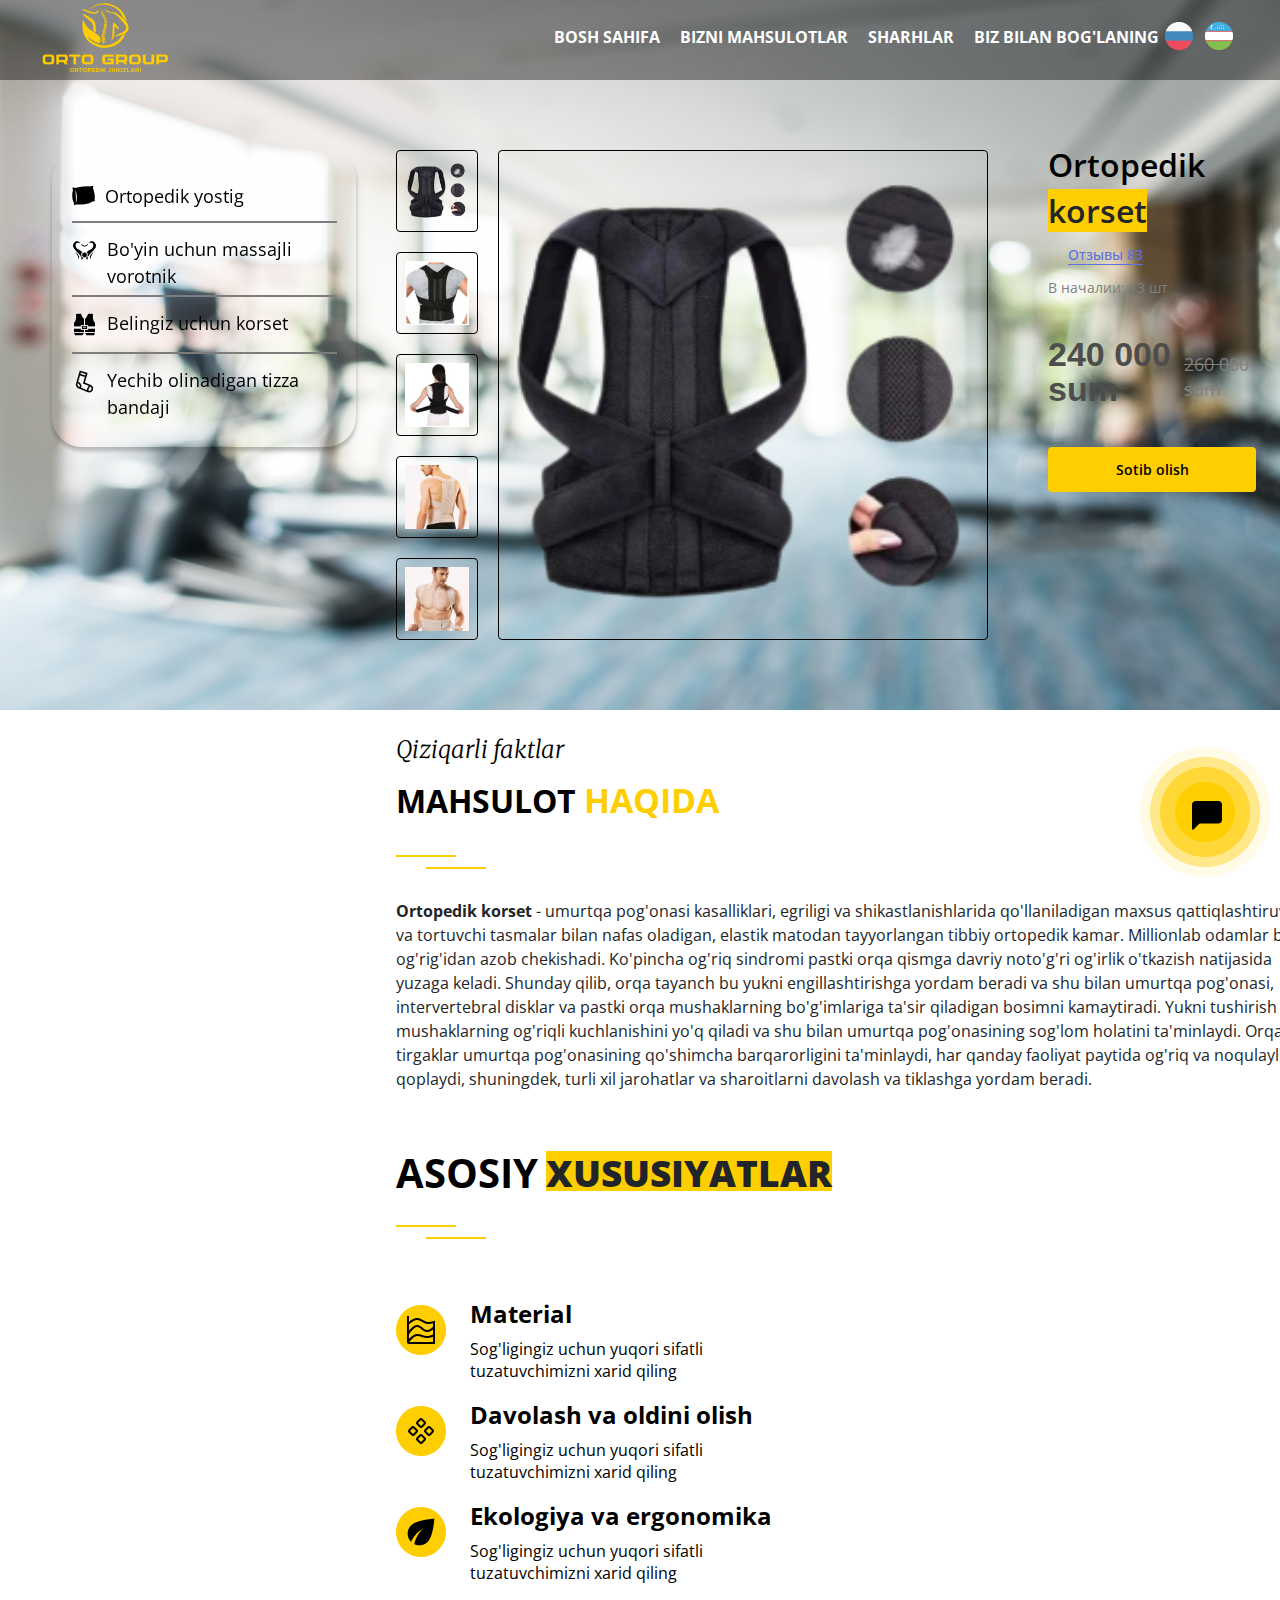
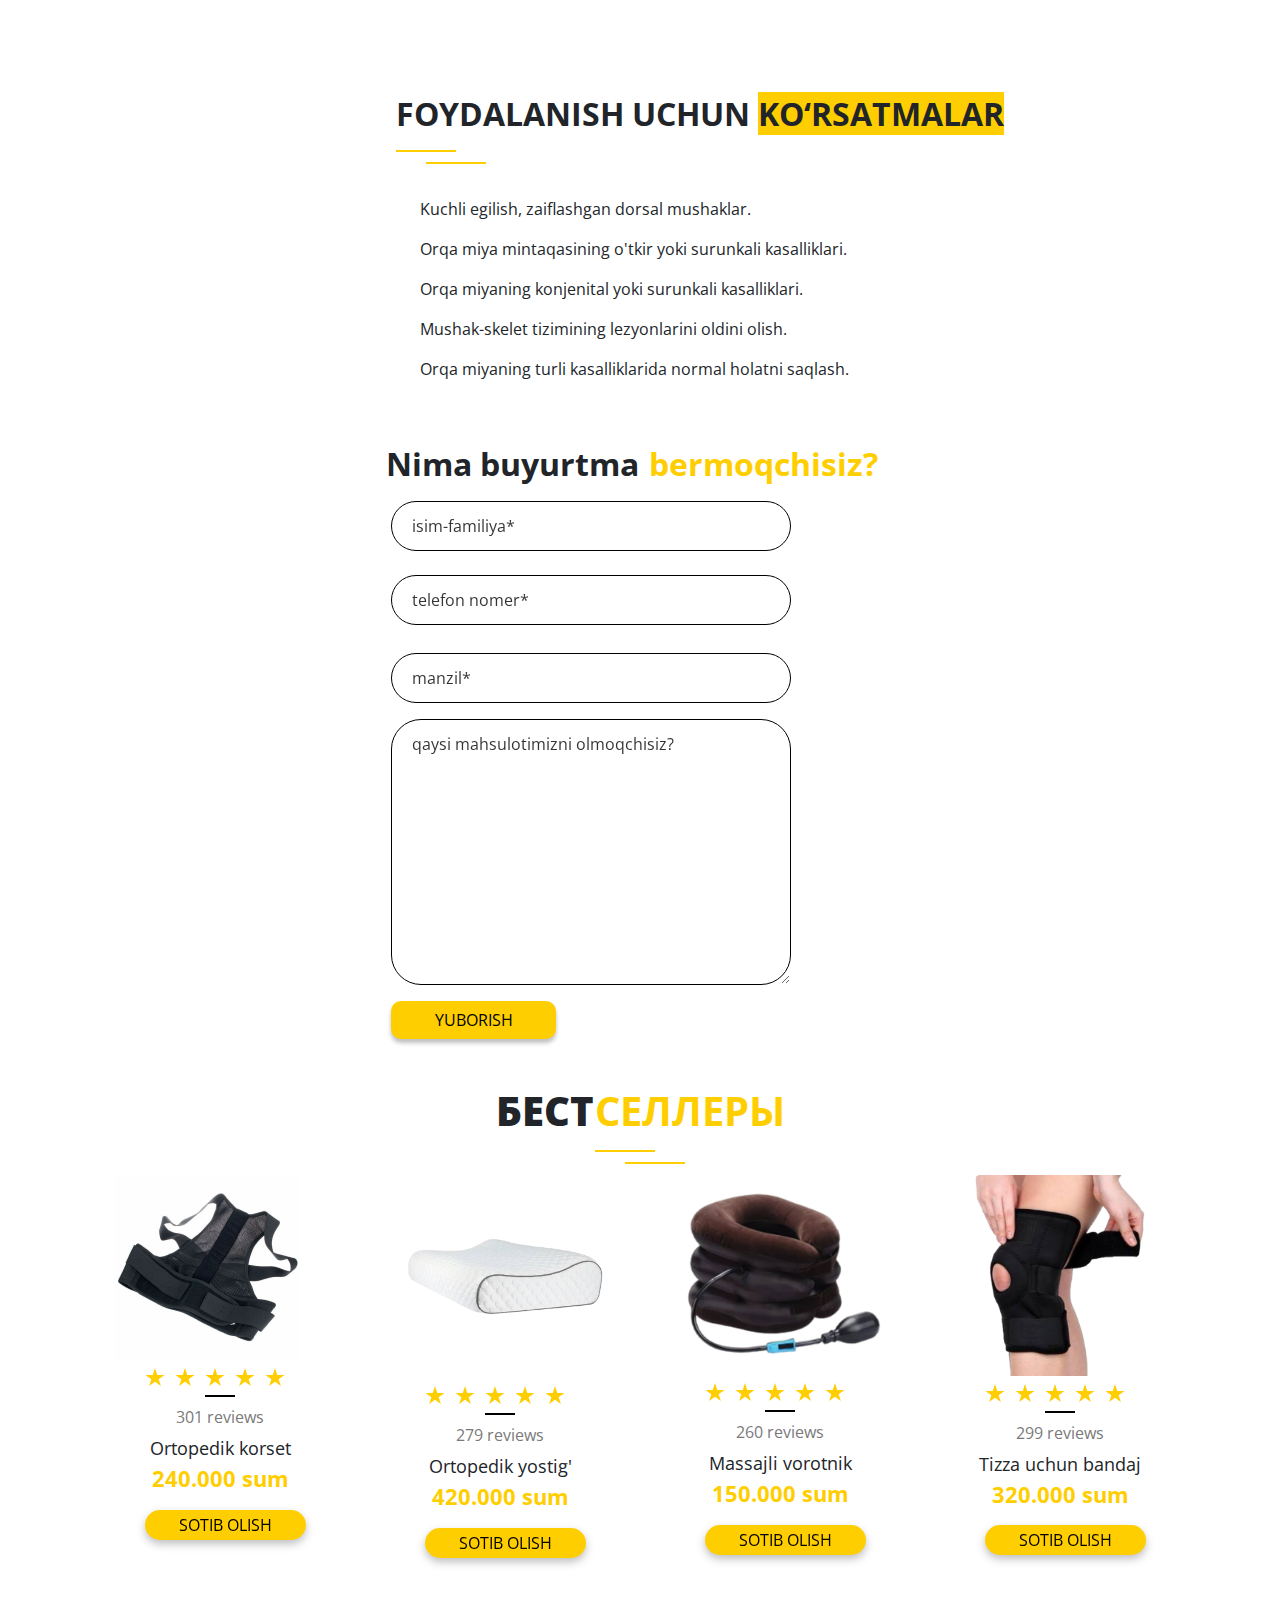
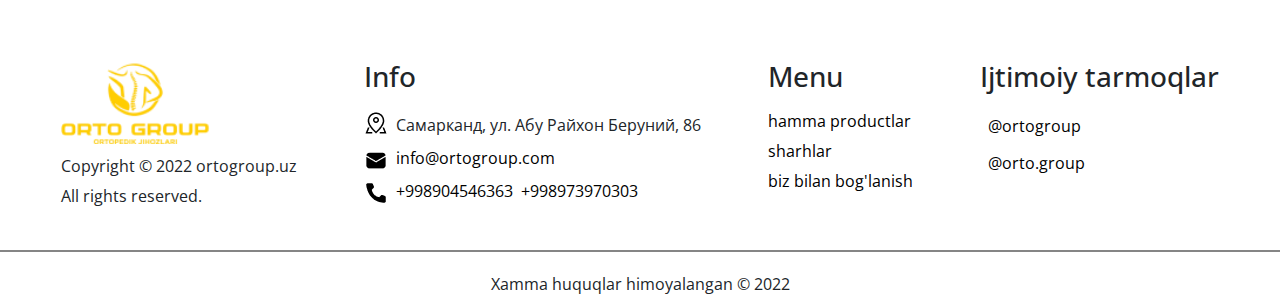
<file: pages/karset.html>
<!DOCTYPE html>
<html lang="en">

<head>
    <meta charset="UTF-8">
    <meta http-equiv="X-UA-Compatible" content="IE=edge">
    <meta name="viewport" content="width=device-width, initial-scale=1.0">
    <title>Starfit</title>
    <link rel="shortcut icon" type="image/x-icon" href="../img/starfit-logo.png" />
    <link rel="preconnect" href="https://fonts.googleapis.com">
    <link rel="preconnect" href="https://fonts.gstatic.com" crossorigin>
    <link
        href="https://fonts.googleapis.com/css2?family=Merriweather:ital,wght@0,400;0,700;1,400;1,700&family=Open+Sans:wght@400;500;600;700&display=swap"
        rel="stylesheet">
    <link rel="stylesheet" href="../css/bootstrap.min.css">
    <link rel="stylesheet" href="https://unpkg.com/swiper/swiper-bundle.min.css">
    <link rel="stylesheet" href="https://unicons.iconscout.com/release/v4.0.0/css/line.css">
    <link rel="stylesheet" href="https://unicons.iconscout.com/release/v4.0.0/css/solid.css">
    <link rel="stylesheet" href="../css/podushka.css">
    <link rel="stylesheet" href="../css/style.css">
   
</head>
<body>
    
    <div id="page-preloader" class="preloader">
        <div class="lds-ring">
            <div></div>
            <div></div>
            <div></div>
            <div></div>
        </div>
    </div>

    <button class="open-button wow animate__animated animate__headShake animate__infinite " id="open-btn" data-wow-delay="1s" onclick="openForm()"><img src="../img/Group 59.png" alt=""></button>



    <section class="hero">
        <div class="wrapper">
            <header class="header">
                <div class="container__header">
                    <div class="header__body">
                        <div >
                            <a href="../index.html"><img src="../img/logo yellow.png" class="logo" alt=""></a>
                        </div>
                        <div class="lang__box response d-flex">
                            <p class="header-item-lang-ru "><button id="ru" class="translate btn-border"><img src="../img/emojione_flag-for-russia.png" alt=""></button></p>
                            <p class="header-item-lang-uz"><button id="uz" class="translate"> <img src="../img/flag-uzb.png" alt=""></button></p>
                      
                        </div>
                        <button onclick="open_modal(0)" class="open-btn"><i class="uil uil-apps apps" > </i></button>
                        <div id="modal" onclick="modal_out()">
                            <div class="modal_window">
                                <div class="close" onclick="close_modal()">
                                    <p></p>
                                    <p></p>
                                </div>
                                <div class="navigation__bar2">
                                    <div class="bar__title d-flex">
                                        <div>
                                            <img src="../img/podushka/Vector.png" alt="">
                                        </div>
                                        <a href="../pages/podushka.html" class="lng-p-pillow lang" key="yostig">Ortopedik
                                            yostig</a>
                                    </div>
                                    <div class="bar__title d-flex">
                                        <div>
                                            <img src="../img/podushka/Group 48.png" alt="">
                                        </div>
                                        <a href="../pages/vorotnik.html" class="lang" key="vorotnik2">Bo'yin uchun massajli
                                            vorotnik</a>
                                    </div>
                                    <div class="bar__title d-flex">
                                        <div>
                                            <img src="../img/podushka/Group 47.png" alt="">
                                        </div>
                                        <a href="../pages/karset.html" class="lang" key="korset2">Belingiz uchun korset </a>
                                    </div>
                                    <div class="bar__title d-flex">
                                        <div>
                                            <img src="../img/podushka/Group 46.png" alt="">
                                        </div>
                                        <a href="../pages/bandaj.html" class="lang" key="bandaj2">Echib olinadigan tizza
                                            bandaji</a>
                                    </div>
                                </div>
    
                            </div>
                        </div>
    
                        <div class="header__burger">
                            <span></span>
                        </div>
                        <nav class="header__menu">
                            <ul class="header__list">
                                <li>
                                    <a href="../index.html" class="header__link lang" key="home">bosh sahifa</a>
                                </li>
                                <li>
                                    <a href="#" class="header__link lang" key="kateg">bizni mahsulotlar</a>
                                </li>
                                <li>
                                    <a href="#" class="header__link lang" key="reviews">sharhlar</a>
                                </li>
                                <li>
                                    <a href="#" class="header__link lang" key="contact">biz bilan bog'laning</a>
                                </li>
    
                            </ul>
                            <h1><a href="../index.html" class="header__logo2">logo<span style="color: #FFCE00;">.</span></a>
                            </h1>
                            <div class="nav__phone2 ">
                              
                             
                                <div class="d-flex gap-2">
                                        <p> <i class="uil uil-telegram"></i><a href="https://t.me/starfitmagazin"
                                                style="color:black;text-decoration: none;"
                                                class="nav__phone__link nav__phone2-link "><b>@starfitmagazin</b></a></p>
                                </div>
                                    <div class="d-flex gap-2 top">
                                        <div><i class="uil uil-envelope bottom " style="position: relative;top:-1px"></i> </div>
                                        <p><a href="mailto:starfit.shop77@gmail.com" style="color: black;" class="nav__phone2-link"><b
                                                    style="position: relative;top:5px;left: -7px;">@starfit.shop77@gmail.com</b></a></p>
                                    </div>
                                    <div class="d-flex gap-2 links-top"  >
                                        <div class="btn-2 none  lang"  key="btn-1">
                                            <a href="#contact">Buyurtma berish</a>
                                         </div>
                                         
                                        
                                    </div>
                            </div>
                        </nav>
                        <div class="lang__box d-flex">
                            <p class="header-item-lang-ru"><button id="ru" class="translate"><img src="../img/emojione_flag-for-russia.png" alt=""></button></p>
                            <p class="header-item-lang-uz"><button id="uz" class="translate"> <img src="../img/flag-uzb.png" alt=""></button></p>
                        </div>
                    </div>
                </div>
            </header>
    
        </div>
    
      
        <div class="container">
            <div class="row">
                <div class="hero__box d-flex ">
                    <div class="navigation__bar">
                        <div class="bar__title d-flex">
                            <div>
                                <img src="../img/podushka/Vector.png" alt="">
                            </div>
                            <a href="../pages/podushka.html" class="lng-p-pillow lang" key="yostig">Ortopedik yostig</a>
                        </div>
                        <div class="bar__title d-flex">
                            <div>
                                <img src="../img/podushka/Group 48.png" alt="">
                            </div>
                            <a href="../pages/vorotnik.html" class="lang" key="vorotnik2">Bo'yin uchun massajli
                                vorotnik</a>
                        </div>
                        <div class="bar__title d-flex">
                            <div>
                                <img src="../img/podushka/Group 47.png" alt="">
                            </div>
                            <a href="../pages/karset.html" class="lang" key="korset2">Belingiz uchun korset </a>
                        </div>
                        <div class="bar__title d-flex">
                            <div>
                                <img src="../img/podushka/Group 46.png" alt="">
                            </div>
                            <a href="../pages/bandaj.html" class="lang" key="bandaj2">Yechib olinadigan tizza
                                bandaji</a>
                        </div>
                    </div>


                    <main class="main__box">


                        <section>
                            <div class="intro-product">
                                <div class="slider-product">

                                    <div class="card-slider-product">
                                        <div class="card-slider__nav slider-nav">
                                            <div class="slider-nav__item" tabindex="0"><img
                                                    src="./../img/remove-bg img/img-1.png" alt=""></div>
                                            <div class="slider-nav__item" tabindex="0"><img
                                                    src="./../img/photo_2022-10-26_23-37-50 (2).png" alt=""></div>
                                            <div class="slider-nav__item" tabindex="0"><img
                                                    src="./../img/photo_2022-10-26_23-37-51.png" alt=""></div>
                                            <div class="slider-nav__item" tabindex="0"><img src="./../img/IMG_3517.png"
                                                    alt=""></div>
                                            <div class="slider-nav__item" tabindex="0"><img src="./../img/IMG_3518.png"
                                                    alt=""></div>
                                        </div>
                                        <div class="card-slider__block slider-block">
                                            <div class="swiper-wrapper">
                                                <div class="swiper-slide">
                                                    <img src="../img/remove-bg img/img-1.png" alt="">
                                                </div>
                                                <div class="swiper-slide">
                                                    <img src="../img/karset/photo_2022-10-26_23-37-50 (2).png" alt="">

                                                </div>
                                                <div class="swiper-slide">
                                                    <img src="../img/karset/photo_2022-10-26_23-37-51.png" alt="">

                                                </div>
                                                <div class="swiper-slide">
                                                    <img src="../img/karset/IMG_3517.png" alt="">

                                                </div>
                                                <div class="swiper-slide">
                                                    <img src="../img/karset/IMG_3518.png" alt="">

                                                </div>
                                            </div>
                                        </div>
                                        <div class="price none">
                                            <span class="price__current lang" key="sum1">240 000 sum</span>
                                            <span class="price__old lang" key="sum6">260 000 sum</span>
                                        </div>
                                        <a href="tel:+998904546363"> <button class="buy none width lang" key="buy">Sotib olish</button></a>
                                    </div>
                                    <div class="card-info mb-5">
                                        <h2 class="title lang" key="intro-pillow2">Ortopedik</h2>
                                        <span style="font-size: 2rem;font-weight:600;background-color:#FFCE00"
                                            class="lang" key="intro-korset">korset</span>
                                        <div class="testimonials">
                                            <div class="rating">
                                                <i class="uis uis-star"></i>
                                                <i class="uis uis-star"></i>
                                                <i class="uis uis-star"></i>
                                                <i class="uis uis-star"></i>
                                                <i class="uis uis-star"></i>

                                            </div>
                                            <a href="#" class="testimonials__link">Отзывы 83</a>
                                        </div>
                                        <span class="available">В началии: 13 шт</span>
                                        <div class="price">
                                            <span class="price__current lang" key="sum1">240 000 sum</span>
                                            <span class="price__old lang" key="sum6">260 000 sum</span>
                                        </div>
                                        <a href="tel:+998904546363"><button class="buy lang" key="buy">Sotib olish</button></a>
                                    </div>
                                </div>
                            </div>
                        </section>



                        <section>
                            <div class="about">
                                <div class="about__text">
                                    <h5 class="lang" key="interesting">Qiziqarli faktlar</h5>

                                    <h2 class="about-h2">
                                        <span style="color: #000;font-weight: 700;" class="lang" key="product">MAHSULOT
                                        </span>
                                        <span class="lang" key="about"
                                            style="color: #FFCE00; font-weight: 700;font-size: 34px;line-height: 54px">HAQIDA</span>
                                    </h2>
                                    <img src="../img/podushka/Group 18.png" alt="">
                                    <p>
                                        <b class="lang" key="korset">Ortopedik korset</b> <span class="lang"
                                            key="about-korset">- umurtqa pog'onasi kasalliklari, egriligi va
                                            shikastlanishlarida qo'llaniladigan maxsus qattiqlashtiruvchi va tortuvchi
                                            tasmalar bilan nafas oladigan, elastik matodan tayyorlangan tibbiy ortopedik
                                            kamar. Millionlab odamlar bel og'rig'idan azob chekishadi. Ko'pincha og'riq
                                            sindromi pastki orqa qismga davriy noto'g'ri og'irlik o'tkazish natijasida
                                            yuzaga keladi. Shunday qilib, orqa tayanch bu yukni engillashtirishga yordam
                                            beradi va shu bilan umurtqa pog'onasi, intervertebral disklar va pastki orqa
                                            mushaklarning bo'g'imlariga ta'sir qiladigan bosimni kamaytiradi. Yukni
                                            tushirish mushaklarning og'riqli kuchlanishini yo'q qiladi va shu bilan
                                            umurtqa pog'onasining sog'lom holatini ta'minlaydi. Orqa tirgaklar umurtqa
                                            pog'onasining qo'shimcha barqarorligini ta'minlaydi, har qanday faoliyat
                                            paytida og'riq va noqulaylikni qoplaydi, shuningdek, turli xil jarohatlar va
                                            sharoitlarni davolash va tiklashga yordam beradi.
                                        </span>
                                    </p>
                                </div>

                            </div>
                        </section>



                        <section>
                            <div class="mainly__title">
                                <div>
                                    <div class="d-flex justify-items-center">

                                        <h2 class="mainly__text lang" key="main1">ASOSIY</h2> &nbsp;&nbsp;
                                        <h2 style="background-color: #FFCE00; font-weight: 900;margin-top: 10px; height:40px; padding-top: 6px;"
                                            class="lang mainly-h2" key="main2">XUSUSIYATLAR</h2>
                                    </div>
                                    <img src="./../img/podushka/Group 18.png" alt="">
                                </div>
                                <div class="mainly">
                                    <div class=" d-flex gap-4">
                                        <div class="mt-2">
                                            <img src="./../img/podushka/Group 6.png" alt="">
                                        </div>
                                        <div>
                                            <h5><b class="lang" key="material">Material</b></h5>
                                            <p class="lang" key="main-p">Sog'ligingiz uchun yuqori
                                                sifatli<br>tuzatuvchimizni xarid qiling</p>
                                        </div>
                                    </div>

                                    <div class=" d-flex gap-4 ">
                                        <div class="mt-2">
                                            <img src="./../img/podushka/Group 7.png" alt="">
                                        </div>
                                        <div>
                                            <h5><b class="lang" key="repeir">Davolash va oldini olish</b></h5>
                                            <p class="lang" key="main-p">Sog'ligingiz uchun yuqori
                                                sifatli<br>tuzatuvchimizni xarid qiling</p>
                                        </div>
                                    </div>

                                    <div class=" d-flex gap-4 ">
                                        <div class="mt-2">
                                            <img src="./../img/podushka/Group 8.png" alt="">
                                        </div>
                                        <div>
                                            <h5><b class="lang" key="ekologiya">Ekologiya va ergonomika</b></h5>
                                            <p class="lang" key="main-p">Sog'ligingiz uchun yuqori
                                                sifatli<br>tuzatuvchimizni xarid qiling</p>
                                        </div>
                                    </div>
                                </div>

                            </div>

                            <div class="about__img d-flex ">
                                <img src="./../img/podushka/photo_2022-10-26_23-20-34.png" class="img-fluid" alt="">
                                <img src="./../img/podushka/photo_2022-10-26_23-20-34 (2).png" alt="">
                                <img src="./../img/podushka/photo_2022-10-26_23-20-35 (2).png" alt="">
                                <img src="./../img/podushka/photo_2022-10-26_23-20-33.png" alt="">
                                <img src="./../img/podushka/photo_2022-10-26_23-20-34 (3).png" alt="">
                                <img src="./../img/podushka/photo_2022-10-26_23-20-35.png" alt="">
                                <img src="./../img/podushka/photo_2022-10-26_23-20-36.png" alt="">
                            </div>
                        </section>



                        <section>
                            <div class="testimony__title">
                                <div>
                                    <div class="d-flex testimon_block">
                                        <h2 class="testimony__text lang" key="use" style="font-weight: 700;">FOYDALANISH
                                            UCHUN </h2> &nbsp;&nbsp;
                                        <div>
                                            <span style="background-color: #FFCE00;font-weight: 700;margin-top: -5px;"
                                                class="lang mainly-h2 to-top" key="show"> KO‘RSATMALAR</span>

                                        </div>
                                    </div>
                                    <img src="./../img/Group 18.png" alt="">
                                </div>
                                <div class="testimony">
                                    <div class=" d-flex gap-4">
                                        <div >
                                           <i class="uil uil-check-circle"></i>
                                        </div>
                                        <div >
                                            <p class="lang" key="karset-p1">Kuchli egilish, zaiflashgan dorsal mushaklar.</p>
                                        </div>
                                    </div>

                                    <div class=" d-flex gap-4 ">
                                        <div >
                                           <i class="uil uil-check-circle"></i>
                                        </div>
                                        <div>
                                            <p class="lang" key="karset-p2">Orqa miya mintaqasining o'tkir yoki surunkali kasalliklari.</p>
                                        </div>
                                    </div>

                                    <div class=" d-flex gap-4 ">
                                        <div >
                                           <i class="uil uil-check-circle"></i>
                                        </div>
                                        <div>
                                            <p class="lang" key="karset-p3">Orqa miyaning konjenital yoki surunkali kasalliklari.</p>
                                        </div>
                                    </div>

                                    <div class=" d-flex gap-4 ">
                                        <div >
                                           <i class="uil uil-check-circle"></i>
                                        </div>
                                        <div>
                                            <p class="lang" key="karset-p4">Mushak-skelet tizimining lezyonlarini oldini olish.</p>
                                        </div>
                                    </div>

                                    <div class=" d-flex gap-4 ">
                                        <div >
                                           <i class="uil uil-check-circle"></i>
                                        </div>
                                        <div>
                                            <p class="lang" key="karset-p5">Orqa miyaning turli kasalliklarida normal holatni saqlash.</p>
                                        </div>
                                    </div>
                                </div>
                        </section>




                        <section id="contact">
                            <div class="contact__box mt-5 mb-5">
                                <div class="d-flex testimon_block contact-block mr-5">
                                    <h1 class="lang" key="contact-title">Nima buyurtma</h1>
                                    <h1 style="color: #FFCE00;" class="lang" key="contact-text">bermoqchisiz?</h1>

                                </div>
                                <div class="contact__form">
                                    <input type="text" placeholder="isim-familiya*" class="mt-2" id="name"> <br>
                                    <input type="tel" name="phone" class="mt-4 mb-4" placeholder="telefon nomer*"
                                        id="phone"> <br>
                                    <input type="text" placeholder="manzil*" class="mt-1 mb-3" id="address"> <br>
                                    <textarea name="comment" id="comment" cols="30" rows="10"
                                        placeholder="qaysi mahsulotimizni olmoqchisiz?"></textarea> <br>
                                    <button type="submit" class="contact__btn lang " key="send" onclick="send()">YUBORISH</button>
                                </div>
                            </div>
                        </section>


                    </main>
                </div>
          
                <div id="sells">
                    <div class="main__heading">
                        <h2>БЕСТ<span>СЕЛЛЕРЫ</span></h2>
                        <img src="../img/Group 18.png" alt="">
                    </div>
                    <div class="sells__box d-flex pt-2 mb-5">
                        <div class="sells__card pillow__card">
                            <div class="img__box">
                                <div> <img src="../img/product-karset.png" style="margin-left: 20px;" alt=""></div>
                            </div>
                            <div class="stars d-flex mt-2 mb-2">
                                <img src="../img/Star 1.svg" alt="">
                                <img src="../img/Star 1.svg" alt="">
                                <img src="../img/Star 1.svg" alt="">
                                <img src="../img/Star 1.svg" alt="">
                                <img src="../img/Star 1.svg" alt="">
                            </div>
                            <div class="views d-flex">
                                <div class="line"></div>
                                <p class="viewers mt-2">301 reviews</p>
                            </div>
                            <p class="lang" key="korset">Ortopedik korset</p>
                            <h3 class="lang" key="sum1">240.000 sum</h3>
                                     <button class="lang" key="buy"><a href="../pages/karset.html"> sotib olish</a></button>
                        </div>
                        <div class="sells__card pillow__card card-sell2 ">
                            <div class="img__box">
                                <div> <img src="../img/intro-img2.png" class="sells__img" style="margin-left: 30px;" alt="">
                                </div>
                            </div>
                            <div class="stars d-flex mt-2 mb-2">
                                <img src="../img/Star 1.svg" alt="">
                                <img src="../img/Star 1.svg" alt="">
                                <img src="../img/Star 1.svg" alt="">
                                <img src="../img/Star 1.svg" alt="">
                                <img src="../img/Star 1.svg" alt="">
                            </div>
                            <div class="views d-flex">
                                <div class="line"></div>
                                <p class="viewers mt-2">279 reviews</p>
                            </div>
                            <p class="lang" key="yostig">Ortopedik yostig'</p>
                            <h3 class="lang" key="sum3">420.000 sum</h3>
                                     <button class="lang" key="buy"><a href="../pages/podushka.html"> sotib olish</a></button>
                 
                        </div>
                        <div class="sells__card pillow__card card-sell3">
                            <div class="img__box">
                                <div> <img src="../img/photo_2022-10-26_23-40-06.png" style="margin-left:30px;" alt="">
                                </div>
                            </div>
                            <div class="stars d-flex mt-2 mb-2">
                                <img src="../img/Star 1.svg" alt="">
                                <img src="../img/Star 1.svg" alt="">
                                <img src="../img/Star 1.svg" alt="">
                                <img src="../img/Star 1.svg" alt="">
                                <img src="../img/Star 1.svg" alt="">
                            </div>
                            <div class="views d-flex">
                                <div class="line"></div>
                                <p class="viewers mt-2">260 reviews</p>
                            </div>
                            <p class="lang" key="vorotnik">Massajli vorotnik</p>
                            <h3 class="lang" key="sum2">150.000 sum</h3>
                                     <button class="lang" key="buy"><a href="../pages/vorotnik.html"> sotib olish</a></button>
                 
                        </div>
                        <div class="sells__card pillow__card">
                            <div class="img__box">
                                <div> <img src="../img/intro-img4.png" class="sells__img4" alt=""></div>
                            </div>
                            <div class="stars d-flex mt-2 mb-2">
                                <img src="../img/Star 1.svg" alt="">
                                <img src="../img/Star 1.svg" alt="">
                                <img src="../img/Star 1.svg" alt="">
                                <img src="../img/Star 1.svg" alt="">
                                <img src="../img/Star 1.svg" alt="">
                            </div>
                            <div class="views d-flex">
                                <div class="line"></div>
                                <p class="viewers mt-2">299 reviews</p>
                            </div>
                            <p class="lang" key="bandaj">Tizza uchun bandaj</p>
                            <h3 class="lang" key="sum4">320.000 sum</h3>
                                     <button class="lang" key="buy"><a href="../pages/bandaj.html"> sotib olish</a></button>
                 
                        </div>
    
                    </div>
    
    


                 
                </div>
            </div>
        </div>
    </section>

    <footer class="footer">
        <div class="container">
            <div class="row">
                <div class="footer__block d-flex justify-content-around  pt-4 pb-3 gap-5">
                    <div>
                        <img width="150px" style=" margin-bottom: 0;" src="../img/logo yellow.png" alt="">
                        <div style="margin-top:10px">
                            <p>Copyright © 2022 ortogroup.uz</p>
                            <p style="margin-top: -10px;">
                                All rights reserved.</p>
                       
                        </div>
                    </div>
                    <div class="adress ">
                        <h3 class="lang mb-3" key="info">Info</h3>
                        <div class="d-flex item gap-2">
                            <div>
                                <img src="../img/ep_map-location.png" alt="">
                            </div>
                            <p  class="mt-1">Самарканд, ул. Абу Райхон Беруний, 86 </p>
                        </div>
                        <div class="d-flex item gap-2" style="margin-top: -7px;margin-bottom: 7px;">
                            <div>
                                <img src="../img/fluent_mail-20-filled.png" alt="">
                            </div>
                            <a href="#">info@ortogroup.com</a>
                        </div>
                       
                        <div class="d-flex item mt-1 gap-2">
                            <div>
                                <img src="../img/carbon_phone-filled.png" alt="">
                            </div>
                           <a href="tel:+998904546363"> +998904546363</a>
                           <a href="tel:+998973970303">+998973970303</a>
                        </div>
                       
                        
                    </div>
                    <div class="menu">
                        <h3 class="lang mb-3" key="menu">Menu</h3>
                        <p class="lang mt-2" key="all" ><a href="#catteg">hamma productlar</a></p>
                        <p class="lang" key="reviews"><a href="#testimonial">sharhlar</a></p>
                        <p class="lang" key="contact"><a href="#contact">biz bilan bog'lanish</a></p>
                    </div>
                    <div>
                        <h3 class="mb-3">Ijtimoiy tarmoqlar</h3>
                        <div class="d-flex item mt-1 to-bottom gap-2">
                            <p> <i class="uil uil-telegram" style="font-size: 25px;" ></i><a href="https://t.me/ortogroup1"
                                    style="color:black;text-decoration: none;"
                                    class="nav__phone__link ">&nbsp; @ortogroup</a></p>
                        </div>
                        <div class="d-flex item footer-item gap-2">
                            <div>
                                <i class="uil uil-instagram-alt"  style="font-size: 29px;"></i>
                            </div>
                            <a href="#" class="mt-2">@orto.group</a>
                        </div>
                    </div>
                </div>
            </div>
        </div>
    </footer>

    <p class="footer__title lang" key="rights">
        Xamma huquqlar himoyalangan &copy; 2022
    </p>


    <script src="../js/bootstrap.js"></script>
    <script src="../js/jquery-3.6.1.min.js"></script>
    <script src="https://cdn.jsdelivr.net/npm/swiper/swiper-bundle.min.js"></script>
    <script src="../js/language.js"></script>
 
    <script src="../js/podushka.js"></script>
    <script src="../js/connector.js"></script>
    <script src="../js/main.js"></script>
</body>

</html>
</file>
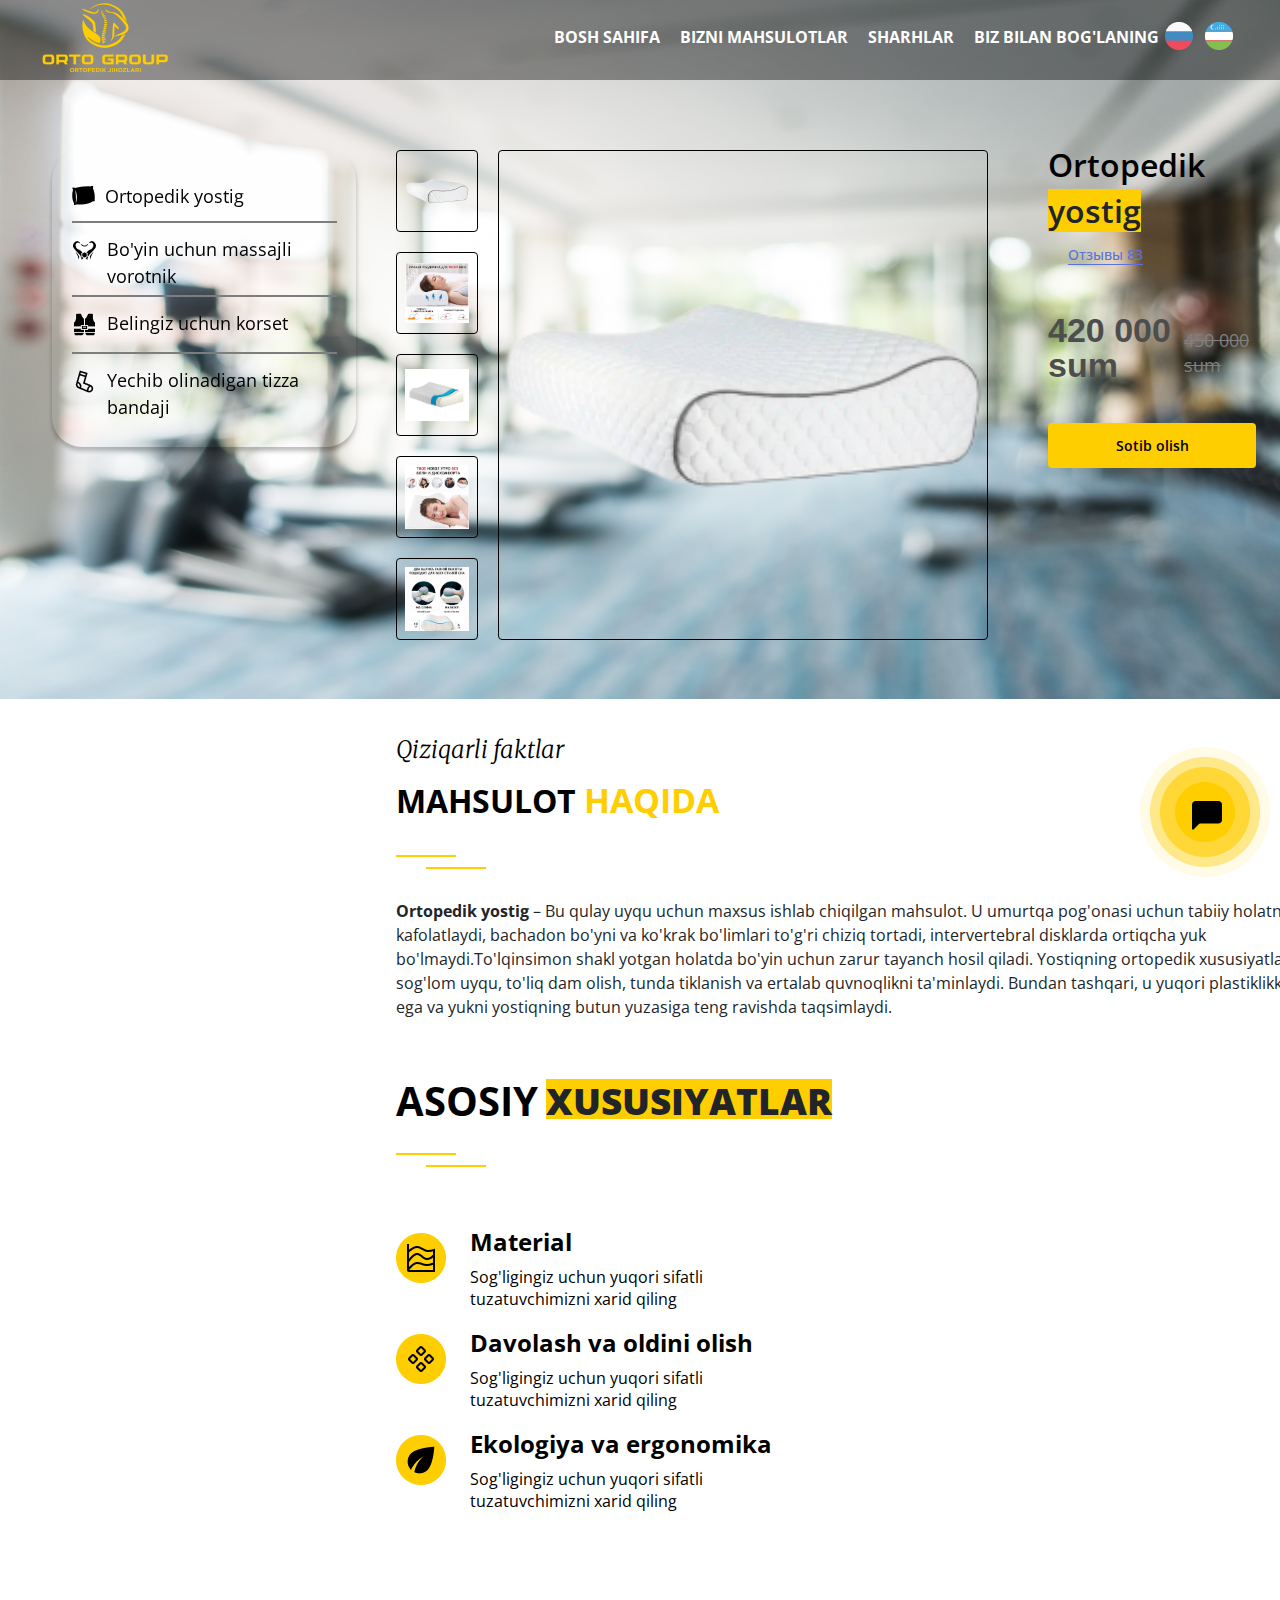
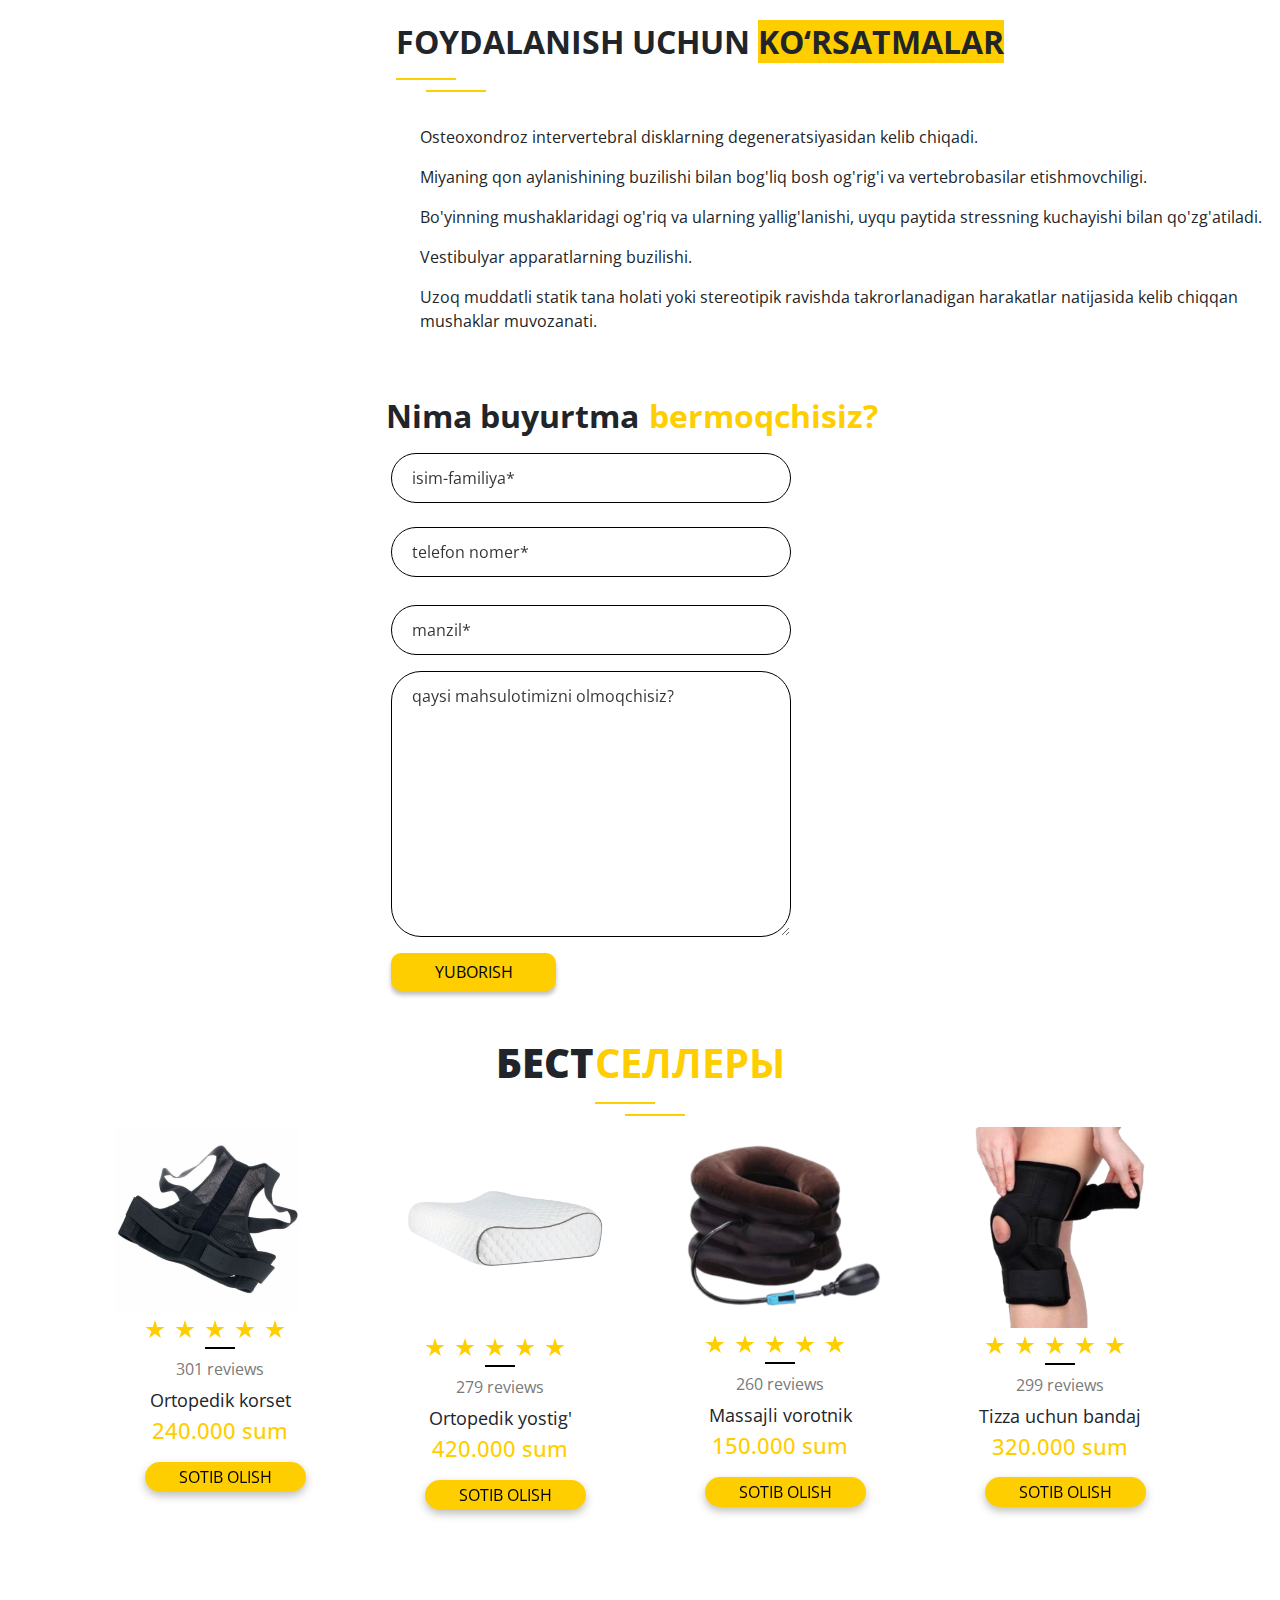
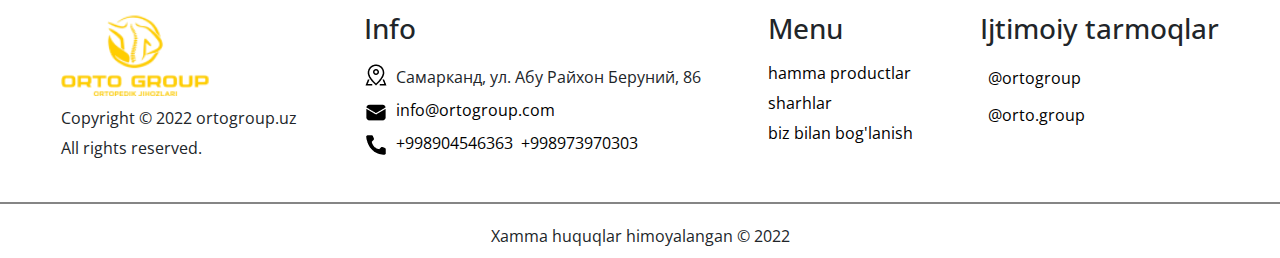
<file: pages/podushka.html>
<!DOCTYPE html>
<html lang="en">

<head>
    <meta charset="UTF-8">
    <meta http-equiv="X-UA-Compatible" content="IE=edge">
    <meta name="viewport" content="width=device-width, initial-scale=1.0">
    <title>Starfit</title>
    <link rel="shortcut icon" type="image/x-icon" href="../img/starfit-logo.png" />
    <link rel="preconnect" href="https://fonts.googleapis.com">
    <link rel="preconnect" href="https://fonts.gstatic.com" crossorigin>
    <link
        href="https://fonts.googleapis.com/css2?family=Merriweather:ital,wght@0,400;0,700;1,400;1,700&family=Open+Sans:wght@400;500;600;700&display=swap"
        rel="stylesheet">
    <link rel="stylesheet" href="https://unpkg.com/swiper/swiper-bundle.min.css">
    <link rel="stylesheet" href="https://unicons.iconscout.com/release/v4.0.0/css/line.css">
    <link rel="stylesheet" href="https://unicons.iconscout.com/release/v4.0.0/css/solid.css">
    <link rel="stylesheet" href="../css/bootstrap.css">
    <link rel="stylesheet" href="../css/bootstrap.min.css">
    <link rel="stylesheet" href="../css/podushka.css">
    <link rel="stylesheet" href="../css/style.css">
</head>

<body>
    
    <!--<div id="page-preloader" class="preloader">
        <div class="lds-ring">
            <div></div>
            <div></div>
            <div></div>
            <div></div>
        </div>
    </div> -->

    <button class="open-button wow animate__animated animate__headShake animate__infinite " id="open-btn" data-wow-delay="1s" onclick="openForm()"><img src="../img/Group 59.png" alt=""></button>




    <section class="hero">
        <div class="wrapper">
            <header class="header">
                <div class="container__header">
                    <div class="header__body">
                        <div >
                            <a href="../index.html"><img src="../img/logo yellow.png" class="logo" alt=""></a>
                        </div>
                        <div class="lang__box response d-flex">
                            <p class="header-item-lang-ru "><button id="ru" class="translate btn-border"><img src="../img/emojione_flag-for-russia.png" alt=""></button></p>
                            <p class="header-item-lang-uz"><button id="uz" class="translate"> <img src="../img/flag-uzb.png" alt=""></button></p>
                      
                        </div>
                        <button onclick="open_modal(0)" class="open-btn"><i class="uil uil-apps apps" > </i></button>
                        <div id="modal" onclick="modal_out()">
                            <div class="modal_window">
                                <div class="close" onclick="close_modal()">
                                    <p></p>
                                    <p></p>
                                </div>
                                <div class="navigation__bar2">
                                    <div class="bar__title d-flex">
                                        <div>
                                            <img src="../img/podushka/Vector.png" alt="">
                                        </div>
                                        <a href="../pages/podushka.html" class="lng-p-pillow lang" key="yostig">Ortopedik
                                            yostig</a>
                                    </div>
                                    <div class="bar__title d-flex">
                                        <div>
                                            <img src="../img/podushka/Group 48.png" alt="">
                                        </div>
                                        <a href="../pages/vorotnik.html" class="lang" key="vorotnik2">Bo'yin uchun massajli
                                            vorotnik</a>
                                    </div>
                                    <div class="bar__title d-flex">
                                        <div>
                                            <img src="../img/podushka/Group 47.png" alt="">
                                        </div>
                                        <a href="../pages/karset.html" class="lang" key="korset2">Belingiz uchun korset </a>
                                    </div>
                                    <div class="bar__title d-flex">
                                        <div>
                                            <img src="../img/podushka/Group 46.png" alt="">
                                        </div>
                                        <a href="../pages/bandaj.html" class="lang" key="bandaj2">Echib olinadigan tizza
                                            bandaji</a>
                                    </div>
                                </div>
    
                            </div>
                        </div>
    
                        <div class="header__burger">
                            <span></span>
                        </div>
                        <nav class="header__menu">
                            <ul class="header__list">
                                <li>
                                    <a href="../index.html" class="header__link lang" key="home">bosh sahifa</a>
                                </li>
                                <li>
                                    <a href="#" class="header__link lang" key="kateg">bizni mahsulotlar</a>
                                </li>
                                <li>
                                    <a href="#" class="header__link lang" key="reviews">sharhlar</a>
                                </li>
                                <li>
                                    <a href="#" class="header__link lang" key="contact">biz bilan bog'laning</a>
                                </li>
    
                            </ul>
                            <h1><a href="../index.html" class="header__logo2">logo<span style="color: #FFCE00;">.</span></a>
                            </h1>
                            <div class="nav__phone2 ">
                              
                             
                                <div class="d-flex gap-2">
                                        <p> <i class="uil uil-telegram"></i><a href="https://t.me/starfitmagazin"
                                                style="color:black;text-decoration: none;"
                                                class="nav__phone__link nav__phone2-link "><b>@starfitmagazin</b></a></p>
                                </div>
                                    <div class="d-flex gap-2 top">
                                        <div><i class="uil uil-envelope bottom " style="position: relative;top:-1px"></i> </div>
                                        <p><a href="mailto:starfit.shop77@gmail.com" style="color: black;" class="nav__phone2-link"><b
                                                    style="position: relative;top:5px;left: -7px;">@starfit.shop77@gmail.com</b></a></p>
                                    </div>
                                    <div class="d-flex gap-2 links-top"  >
                                        <div class="btn-2 none  lang"  key="btn-1">
                                            <a href="#contact">Buyurtma berish</a>
                                         </div>
                                         
                                        
                                    </div>
                            </div>
                        </nav>
                        <div class="lang__box d-flex">
                            <p class="header-item-lang-ru"><button id="ru" class="translate"><img src="../img/emojione_flag-for-russia.png" alt=""></button></p>
                            <p class="header-item-lang-uz"><button id="uz" class="translate"> <img src="../img/flag-uzb.png" alt=""></button></p>
                        </div>

                    </div>
                </div>
            </header>
    
        </div>
    
        <div class="container">
   
            <div class="row">
                <div class="hero__box d-flex ">
                    <div class="navigation__bar">
                        <div class="bar__title d-flex">
                            <div>
                                <img src="../img/podushka/Vector.png" alt="">
                            </div>
                            <a href="../pages/podushka.html" class="lng-p-pillow lang" key="yostig">Ortopedik yostig</a>
                        </div>
                        <div class="bar__title d-flex">
                            <div>
                                <img src="../img/podushka/Group 48.png" alt="">
                            </div>
                            <a href="../pages/vorotnik.html" class="lang" key="vorotnik2">Bo'yin uchun massajli
                                vorotnik</a>
                        </div>
                        <div class="bar__title d-flex">
                            <div>
                                <img src="../img/podushka/Group 47.png" alt="">
                            </div>
                            <a href="../pages/karset.html" class="lang" key="korset2">Belingiz uchun korset </a>
                        </div>
                        <div class="bar__title d-flex">
                            <div>
                                <img src="../img/podushka/Group 46.png" alt="">
                            </div>
                            <a href="../pages/bandaj.html" class="lang" key="bandaj2">Yechib olinadigan tizza
                                bandaji</a>
                        </div>
                    </div>


                    <main class="main__box">


                        <section>
                            <div class="intro-product">

                                <div class="slider-product">

                                    <div class="card-slider-product">
                                        <div class="card-slider__nav slider-nav">
                                            <div class="slider-nav__item" tabindex="0"><img
                                                    src="../img/remove-bg img/img-2.png" alt=""></div>
                                            <div class="slider-nav__item" tabindex="0"><img
                                                    src="../img/podushka/photo_2022-10-26_23-20-34.png" alt=""></div>
                                            <div class="slider-nav__item" tabindex="0"><img
                                                    src="../img/podushka/23952.jpg" alt=""></div>
                                            <div class="slider-nav__item" tabindex="0"><img
                                                    src="../img/podushka/photo_2022-10-26_23-20-35 (2).png" alt="">
                                            </div>
                                            <div class="slider-nav__item" tabindex="0"><img
                                                    src="../img/podushka/photo_2022-10-26_23-20-33.png" alt=""></div>

                                        </div>
                                        <div class="card-slider__block slider-block">
                                            <div class="swiper-wrapper">
                                                <div class="swiper-slide">
                                                    <img src="../img/remove-bg img/img-2.png" alt="">
                                                </div>
                                                <div class="swiper-slide">
                                                    <img src="./../img/podushka/photo_2022-10-26_23-20-34.png" alt="">

                                                </div>
                                                <div class="swiper-slide">
                                                    <img src="./../img/podushka/23952.jpg" alt="">

                                                </div>
                                                <div class="swiper-slide">
                                                    <img src="./../img/podushka/photo_2022-10-26_23-20-35 (2).png"
                                                        alt="">

                                                </div>
                                                <div class="swiper-slide">
                                                    <img src="./../img/podushka/photo_2022-10-26_23-20-33.png" alt="">

                                                </div>
                                                <div class="swiper-slide">
                                                    <img src="./../img/podushka/photo_2022-10-26_23-20-34 (3).png"
                                                        alt="">

                                                </div>
                                                <div class="swiper-slide">
                                                    <img src="./../img/podushka/photo_2022-10-26_23-20-35.png" alt="">

                                                </div>
                                                <div class="swiper-slide">
                                                    <img src="../img/podushka/photo_2022-10-26_23-21-07 2.png" alt="">

                                                </div>
                                            </div>
                                        </div>
                                        <div class="price none">
                                            <span class="price__current">420 000 sum</span>
                                            <span class="price__old">450 000 sum</span>
                                        </div>
                                        <button class="buy none width">Sotib olish</button>
                                    </div>
                                    <div class="card-info mb-5">
                                        <h2 class="title lang" key="intro-pillow">Ortopedik</h2>
                                        <span style="font-size: 2rem;font-weight:600;background-color:#FFCE00"
                                            class="lang" key="intro-span2">yostig</span>
                                        <div class="testimonials mb-5">
                                            <div class="rating">
                                                <i class="uis uis-star"></i>
                                                <i class="uis uis-star"></i>
                                                <i class="uis uis-star"></i>
                                                <i class="uis uis-star"></i>
                                                <i class="uis uis-star"></i>
                                            </div>
                                            <a href="#" class="testimonials__link">Отзывы 83</a>
                                        </div>
                                       
                                        <div class="price">
                                            <span class="price__current lang" key="sum3">420 000 sum</span>
                                            <span class="price__old lang" key="sum5">450 000 sum</span>
                                        </div>
                                        <a href="tel:+998904546363"> <button class="buy lang" key="buy">Sotib olish</button></a>
                                    </div>
                                </div>
                            </div>
                        </section>




                        <section>
                            <div class="about mt-5">
                                <div class="about__text">
                                    <h5 class="lang" key="interesting">Qiziqarli faktlar</h5>
                                    <h2 class="about-h2">
                                        <span style="color: #000;font-weight: 700;" class="lang" key="product">MAHSULOT
                                        </span>
                                        <span class="lang" key="about"
                                            style="color: #FFCE00; font-weight: 700;font-size: 34px;line-height: 54px">HAQIDA</span>
                                    </h2>
                                    <img src="./../img/podushka/Group 18.png" alt="">
                                    <p>
                                        <b class="lang" key="yostig">Ortopedik yostig</b> <span class="lang"
                                            key="pillow-sp">– Bu qulay uyqu uchun maxsus ishlab chiqilgan mahsulot. U
                                            umurtqa pog'onasi uchun tabiiy holatni kafolatlaydi, bachadon bo'yni va
                                            ko'krak bo'limlari to'g'ri chiziq tortadi, intervertebral disklarda ortiqcha
                                            yuk bo'lmaydi.To'lqinsimon shakl yotgan holatda bo'yin uchun zarur tayanch
                                            hosil qiladi. Yostiqning ortopedik xususiyatlari sog'lom uyqu, to'liq dam
                                            olish, tunda tiklanish va ertalab quvnoqlikni ta'minlaydi. Bundan tashqari,
                                            u yuqori plastiklikka ega va yukni yostiqning butun yuzasiga teng ravishda
                                            taqsimlaydi.</span>
                                    </p>
                                </div>

                            </div>
                        </section>


                        <section>
                            <div class="mainly__title">
                                <div>
                                    <div class="d-flex justify-items-center">

                                        <h2 class="mainly__text lang" key="main1">ASOSIY</h2> &nbsp;&nbsp;
                                        <h2 style="background-color: #FFCE00; font-weight: 900;margin-top: 10px; height: 40px;padding-top: 6px; "
                                            class="lang mainly-h2" key="main2">XUSUSIYATLAR</h2>
                                    </div>
                                    <img src="./../img/podushka/Group 18.png" alt="">
                                </div>
                                <div class="mainly">
                                    <div class=" d-flex gap-4">
                                        <div class="mt-2">
                                            <img src="./../img/podushka/Group 6.png" alt="">
                                        </div>
                                        <div>
                                            <h5><b class="lang" key="material">Material</b></h5>
                                            <p class="lang" key="main-p">Sog'ligingiz uchun yuqori
                                                sifatli<br>tuzatuvchimizni xarid qiling</p>
                                        </div>
                                    </div>

                                    <div class=" d-flex gap-4 ">
                                        <div class="mt-2">
                                            <img src="./../img/podushka/Group 7.png" alt="">
                                        </div>
                                        <div>
                                            <h5><b class="lang" key="repeir">Davolash va oldini olish</b></h5>
                                            <p class="lang" key="main-p">Sog'ligingiz uchun yuqori
                                                sifatli<br>tuzatuvchimizni xarid qiling</p>
                                        </div>
                                    </div>

                                    <div class=" d-flex gap-4 ">
                                        <div class="mt-2">
                                            <img src="./../img/podushka/Group 8.png" alt="">
                                        </div>
                                        <div>
                                            <h5><b class="lang" key="ekologiya">Ekologiya va ergonomika</b></h5>
                                            <p class="lang" key="main-p">Sog'ligingiz uchun yuqori
                                                sifatli<br>tuzatuvchimizni xarid qiling</p>
                                        </div>
                                    </div>
                                </div>

                            </div>

                            <div class="about__img d-flex ">
                                <img src="./../img/podushka/photo_2022-10-26_23-20-34.png" class="img-fluid" alt="">
                                <img src="./../img/podushka/photo_2022-10-26_23-20-34 (2).png" alt="">
                                <img src="./../img/podushka/photo_2022-10-26_23-20-35 (2).png" alt="">
                                <img src="./../img/podushka/photo_2022-10-26_23-20-33.png" alt="">
                                <img src="./../img/podushka/photo_2022-10-26_23-20-34 (3).png" alt="">
                                <img src="./../img/podushka/photo_2022-10-26_23-20-35.png" alt="">
                                <img src="./../img/podushka/photo_2022-10-26_23-20-36.png" alt="">
                            </div>
                        </section>

                        <section>
                            <div class="testimony__title">
                                <div>
                                    <div class="d-flex testimon_block">
                                        <h2 class="testimony__text lang" key="use" style="font-weight: 700;">FOYDALANISH
                                            UCHUN </h2> &nbsp;&nbsp;
                                        <div>
                                            <span style="background-color: #FFCE00;font-weight: 700;margin-top: -5px;"
                                                class="lang mainly-h2 to-top" key="show"> KO‘RSATMALAR</span>

                                        </div>
                                    </div>
                                    <img src="./../img/podushka/Group 18.png" alt="">
                                </div>
                                <div class="testimony">
                                    <div class=" d-flex gap-4">
                                        <div>
                                            <i class="uil uil-check-circle"></i>
                                        </div>
                                        <div>
                                            <p class="lang" key="podushka-p1">Osteoxondroz intervertebral disklarning
                                                degeneratsiyasidan kelib chiqadi.</p>
                                        </div>
                                    </div>

                                    <div class=" d-flex gap-4 ">
                                        <div>
                                            <i class="uil uil-check-circle"></i>
                                        </div>
                                        <div>
                                            <p class="lang" key="podushka-p2">Miyaning qon aylanishining buzilishi bilan
                                                bog'liq bosh og'rig'i va vertebrobasilar etishmovchiligi.</p>
                                        </div>
                                    </div>

                                    <div class=" d-flex gap-4 ">
                                        <div>
                                            <i class="uil uil-check-circle"></i>
                                        </div>
                                        <div>
                                            <p class="lang" key="podushka-p3">Bo'yinning mushaklaridagi og'riq va
                                                ularning yallig'lanishi, uyqu paytida stressning kuchayishi bilan
                                                qo'zg'atiladi.</p>
                                        </div>
                                    </div>

                                    <div class=" d-flex gap-4 ">
                                        <div>
                                            <i class="uil uil-check-circle"></i>
                                        </div>
                                        <div>
                                            <p class="lang" key="podushka-p4">Vestibulyar apparatlarning buzilishi.</p>
                                        </div>
                                    </div>

                                    <div class=" d-flex gap-4 ">
                                        <div>
                                            <i class="uil uil-check-circle"></i>
                                        </div>
                                        <div>
                                            <p class="lang" key="podushka-p5">Uzoq muddatli statik tana holati yoki
                                                stereotipik ravishda takrorlanadigan harakatlar natijasida kelib chiqqan
                                                mushaklar muvozanati.</p>
                                        </div>
                                    </div>
                                </div>
                        </section>



                        <section>
                            <div class="contact__box mt-5 mb-5">
                                <div class="d-flex testimon_block contact-block mr-5">
                                    <h1 class="lang" key="contact-title">Nima buyurtma</h1>
                                    <h1 style="color: #FFCE00;" class="lang" key="contact-text">bermoqchisiz?</h1>

                                </div>
                                <div class="contact__form">
                                    <input type="text" placeholder="isim-familiya*" class="mt-2" id="name"> <br>
                                    <input type="tel" name="phone" class="mt-4 mb-4" placeholder="telefon nomer*"
                                        id="phone"> <br>
                                    <input type="text" placeholder="manzil*" class="mt-1 mb-3" id="address"> <br>
                                    <textarea name="comment" id="comment" cols="30" rows="10"
                                        placeholder="qaysi mahsulotimizni olmoqchisiz?"></textarea> <br>
                                    <button type="submit" class="contact__btn lang " key="send" onclick="send()">YUBORISH</button>
                                </div>
                            </div>
                        </section>




                    </main>
                </div>
                <div class="main__heading">
                    <h2>БЕСТ<span>СЕЛЛЕРЫ</span></h2>
                    <img src="../img/podushka/Group 18.png" alt="">
                </div>
                <div class="sells__box d-flex pt-2 mb-5">
                    <div class="sells__card pillow__card">
                        <div class="img__box">
                            <div> <img src="../img/product-karset.png" style="margin-left: 20px;" alt=""></div>
                        </div>
                        <div class="stars d-flex mt-2 mb-2">
                            <img src="../img/Star 1.svg" alt="">
                            <img src="../img/Star 1.svg" alt="">
                            <img src="../img/Star 1.svg" alt="">
                            <img src="../img/Star 1.svg" alt="">
                            <img src="../img/Star 1.svg" alt="">
                        </div>
                        <div class="views d-flex">
                            <div class="line"></div>
                            <p class="viewers mt-2">301 reviews</p>
                        </div>
                        <p class="lang" key="korset">Ortopedik korset</p>
                        <h3 class="lang" key="sum1">240.000 sum</h3>
                                 <button class="lang" key="buy"><a href="../pages/karset.html"> sotib olish</a></button>
                    </div>
                    <div class="sells__card pillow__card card-sell2 ">
                        <div class="img__box">
                            <div> <img src="../img/intro-img2.png" class="sells__img" style="margin-left: 30px;" alt="">
                            </div>
                        </div>
                        <div class="stars d-flex mt-2 mb-2">
                            <img src="../img/Star 1.svg" alt="">
                            <img src="../img/Star 1.svg" alt="">
                            <img src="../img/Star 1.svg" alt="">
                            <img src="../img/Star 1.svg" alt="">
                            <img src="../img/Star 1.svg" alt="">
                        </div>
                        <div class="views d-flex">
                            <div class="line"></div>
                            <p class="viewers mt-2">279 reviews</p>
                        </div>
                        <p class="lang" key="yostig">Ortopedik yostig'</p>
                        <h3 class="lang" key="sum3">420.000 sum</h3>
                                 <button class="lang" key="buy"><a href="../pages/podushka.html"> sotib olish</a></button>
             
                    </div>
                    <div class="sells__card pillow__card card-sell3">
                        <div class="img__box">
                            <div> <img src="../img/photo_2022-10-26_23-40-06.png" style="margin-left:30px;" alt="">
                            </div>
                        </div>
                        <div class="stars d-flex mt-2 mb-2">
                            <img src="../img/Star 1.svg" alt="">
                            <img src="../img/Star 1.svg" alt="">
                            <img src="../img/Star 1.svg" alt="">
                            <img src="../img/Star 1.svg" alt="">
                            <img src="../img/Star 1.svg" alt="">
                        </div>
                        <div class="views d-flex">
                            <div class="line"></div>
                            <p class="viewers mt-2">260 reviews</p>
                        </div>
                        <p class="lang" key="vorotnik" >Massajli vorotnik</p>
                        <h3 class="lang" key="sum2">150.000 sum</h3>
                                 <button class="lang" key="buy"><a href="../pages/vorotnik.html"> sotib olish</a></button>
             
                    </div>
                    <div class="sells__card pillow__card">
                        <div class="img__box">
                            <div> <img src="../img/intro-img4.png" class="sells__img4" alt=""></div>
                        </div>
                        <div class="stars d-flex mt-2 mb-2">
                            <img src="../img/Star 1.svg" alt="">
                            <img src="../img/Star 1.svg" alt="">
                            <img src="../img/Star 1.svg" alt="">
                            <img src="../img/Star 1.svg" alt="">
                            <img src="../img/Star 1.svg" alt="">
                        </div>
                        <div class="views d-flex">
                            <div class="line"></div>
                            <p class="viewers mt-2">299 reviews</p>
                        </div>
                        <p class="lang" key="bandaj">Tizza uchun bandaj</p>
                        <h3 class="lang" key="sum4">320.000 sum</h3>
                                 <button class="lang" key="buy"><a href="../pages/bandaj.html"> sotib olish</a></button>
             
                    </div>

                </div>




               
            </div>
        </div>
    </section>



    <footer class="footer">
        <div class="container">
            <div class="row">
                <div class="footer__block d-flex justify-content-around  pt-4 pb-3 gap-5">
                    <div>
                        <img width="150px" style=" margin-bottom: 0;" src="../img/logo yellow.png" alt="">
                        <div style="margin-top:10px">
                            <p>Copyright © 2022 ortogroup.uz</p>
                            <p style="margin-top: -10px;">
                                All rights reserved.</p>
                       
                        </div>
                    </div>
                    <div class="adress ">
                        <h3 class="lang mb-3" key="info">Info</h3>
                        <div class="d-flex item gap-2">
                            <div>
                                <img src="../img/ep_map-location.png" alt="">
                            </div>
                            <p  class="mt-1">Самарканд, ул. Абу Райхон Беруний, 86 </p>
                        </div>
                        <div class="d-flex item gap-2" style="margin-top: -7px;margin-bottom: 7px;">
                            <div>
                                <img src="../img/fluent_mail-20-filled.png" alt="">
                            </div>
                            <a href="#">info@ortogroup.com</a>
                        </div>
                       
                        <div class="d-flex item mt-1 gap-2">
                            <div>
                                <img src="../img/carbon_phone-filled.png" alt="">
                            </div>
                           <a href="tel:+998904546363"> +998904546363</a>
                           <a href="tel:+998973970303">+998973970303</a>
                        </div>
                       
                        
                    </div>
                    <div class="menu">
                        <h3 class="lang mb-3" key="menu">Menu</h3>
                        <p class="lang mt-2" key="all" ><a href="#catteg">hamma productlar</a></p>
                        <p class="lang" key="reviews"><a href="#testimonial">sharhlar</a></p>
                        <p class="lang" key="contact"><a href="#contact">biz bilan bog'lanish</a></p>
                    </div>
                    <div>
                        <h3 class="mb-3">Ijtimoiy tarmoqlar</h3>
                        <div class="d-flex item mt-1 to-bottom gap-2">
                            <p> <i class="uil uil-telegram" style="font-size: 25px;" ></i><a href="https://t.me/ortogroup1"
                                    style="color:black;text-decoration: none;"
                                    class="nav__phone__link ">&nbsp; @ortogroup</a></p>
                        </div>
                        <div class="d-flex item footer-item gap-2">
                            <div>
                                <i class="uil uil-instagram-alt"  style="font-size: 29px;"></i>
                            </div>
                            <a href="#" class="mt-2">@orto.group</a>
                        </div>
                    </div>
                </div>
            </div>
        </div>
    </footer>

    <p class="footer__title lang" key="rights">
        Xamma huquqlar himoyalangan &copy; 2022
    </p>

    <script src="https://cdn.jsdelivr.net/npm/swiper/swiper-bundle.min.js"></script>
    <script src="../js/jquery-3.6.1.min.js"></script>
    <script src="../js/podushka.js"></script>
    <script src="../js/language.js"></script>
    <script src="../js/main.js"></script>
    <script src="../js/connector.js"></script>
</body>

</html>
</file>
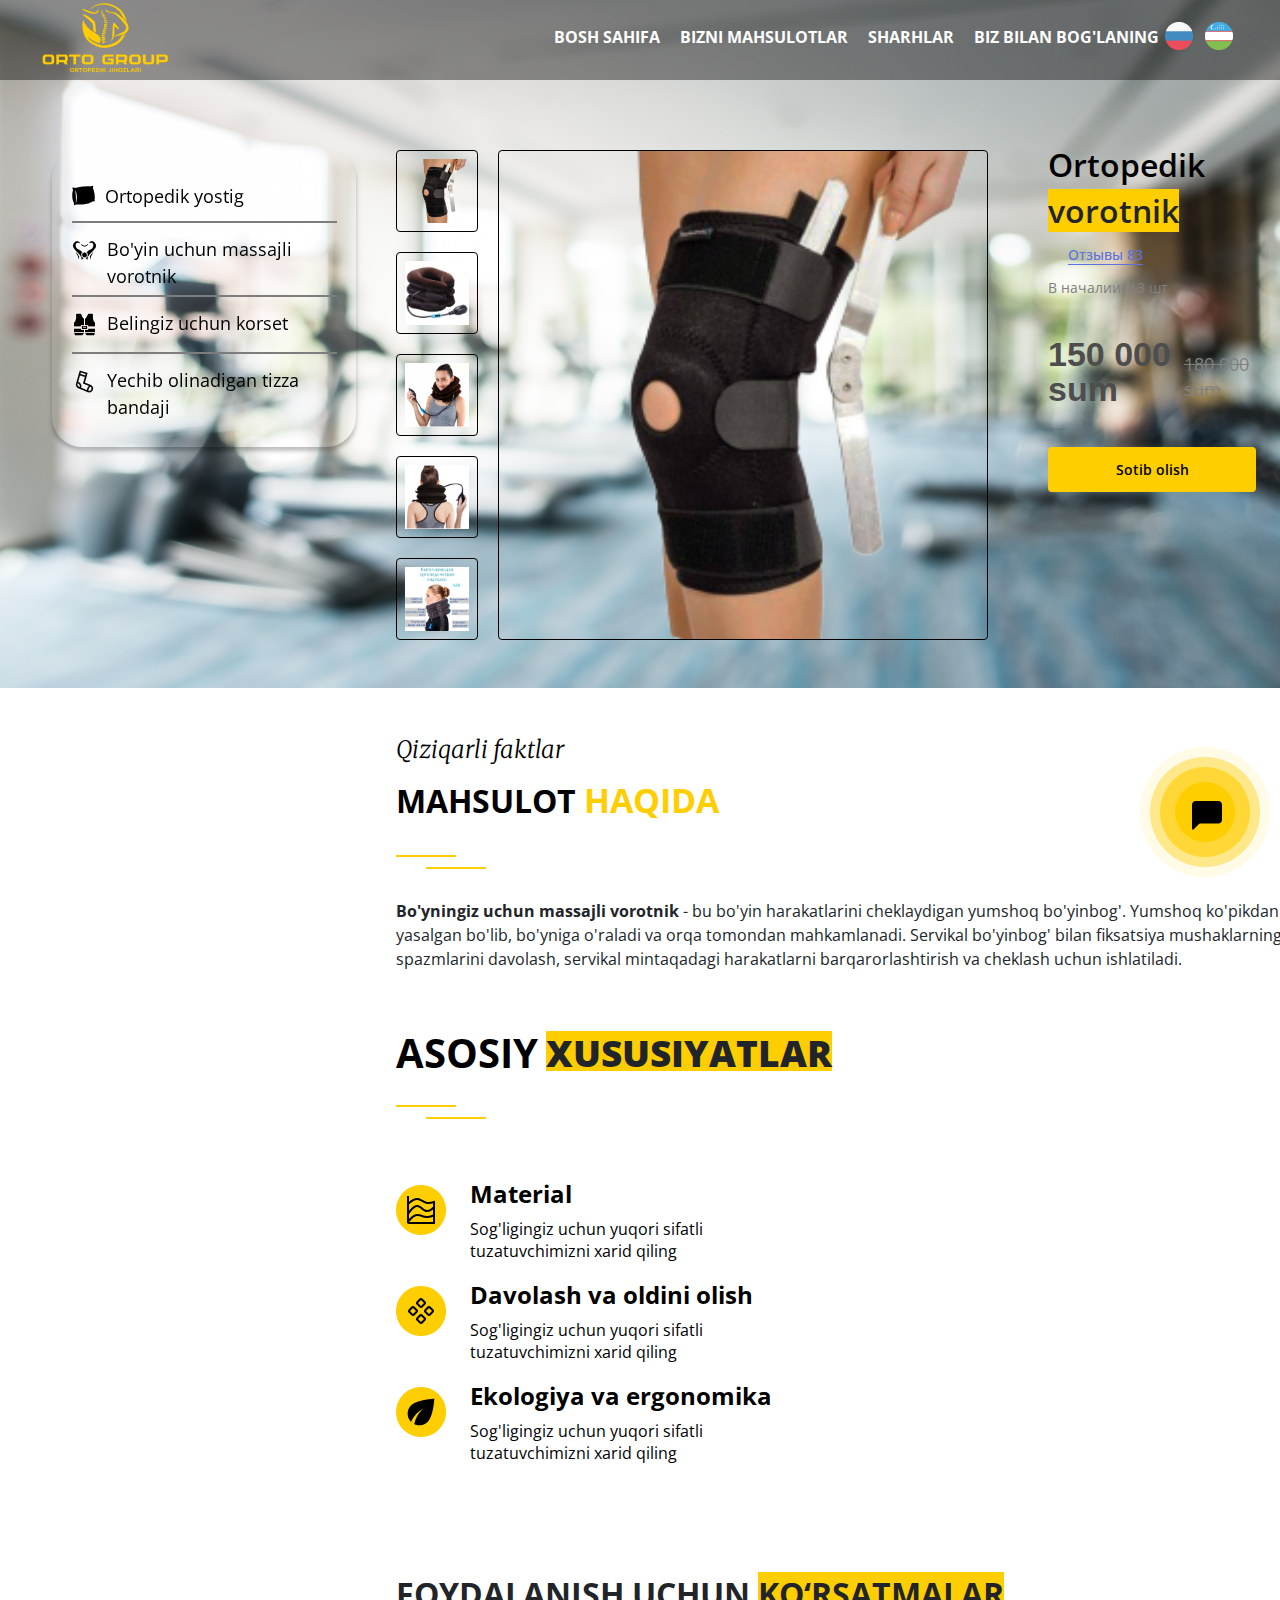
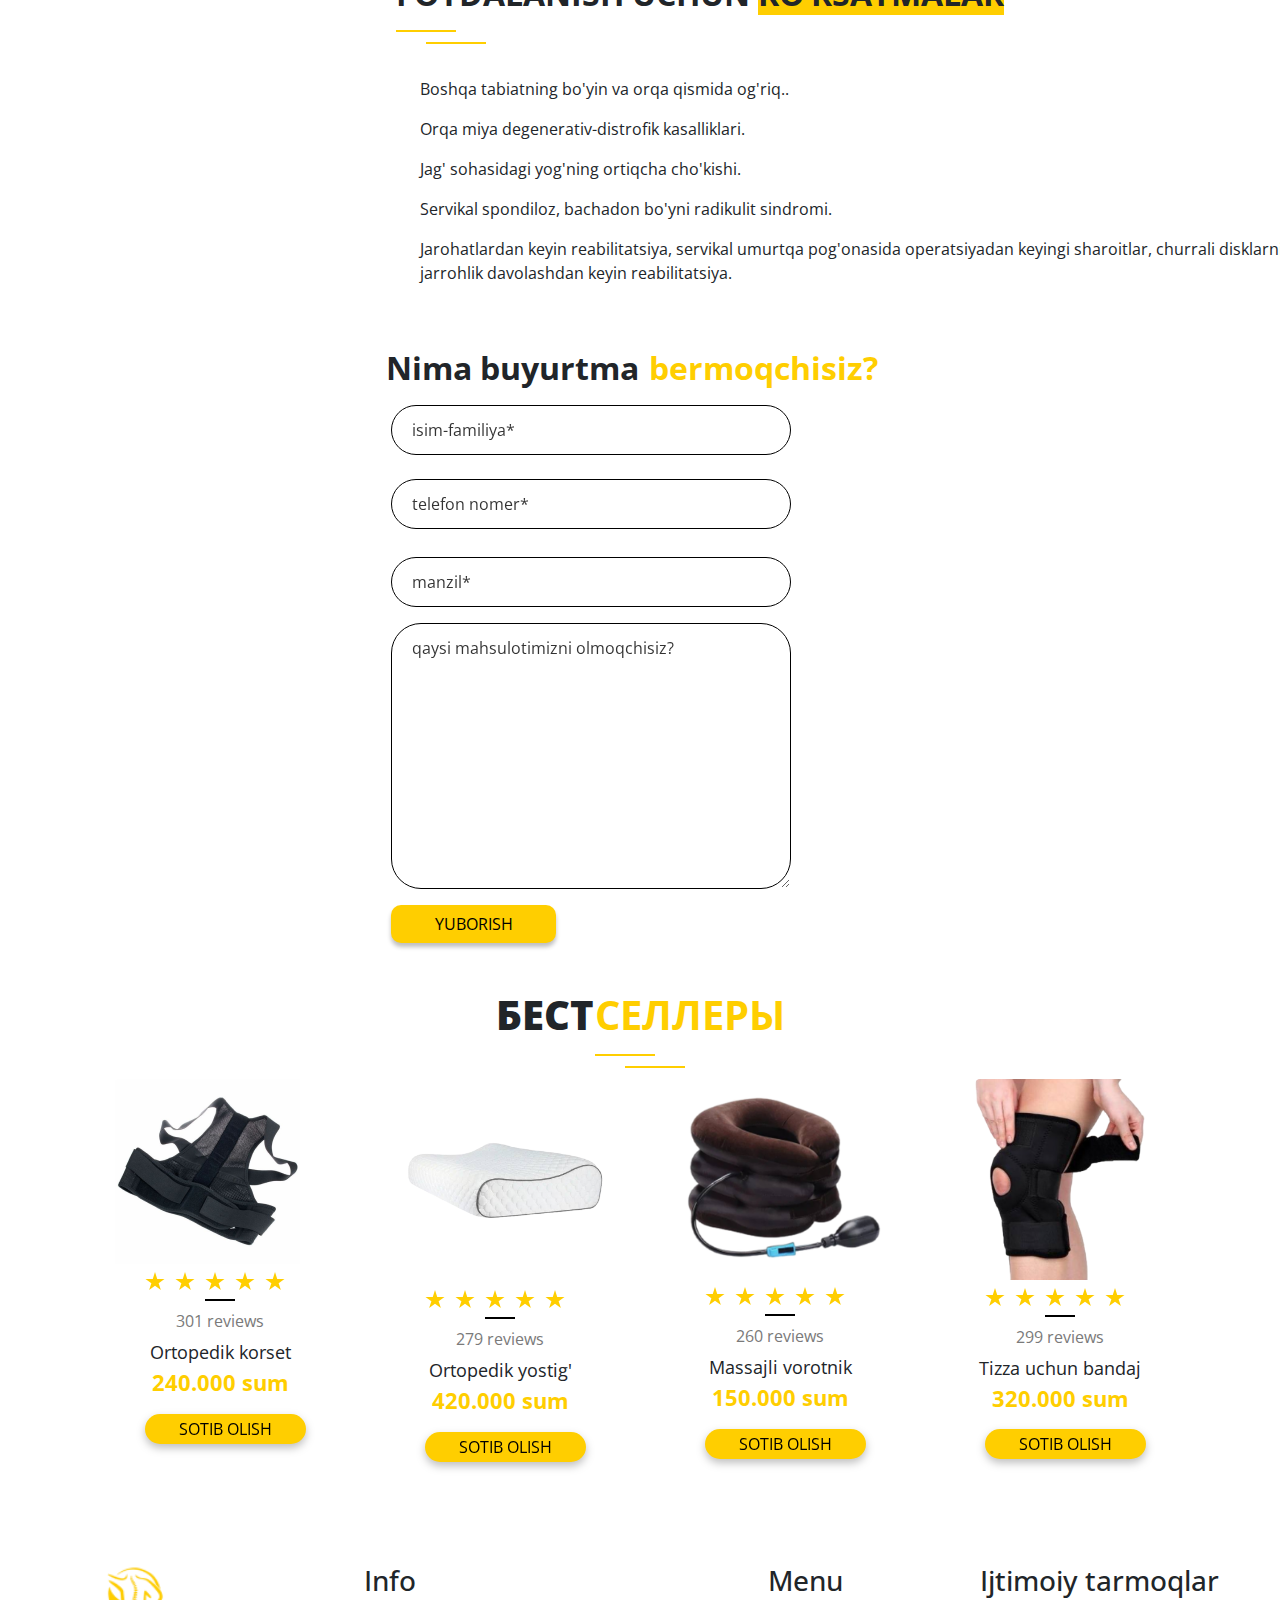
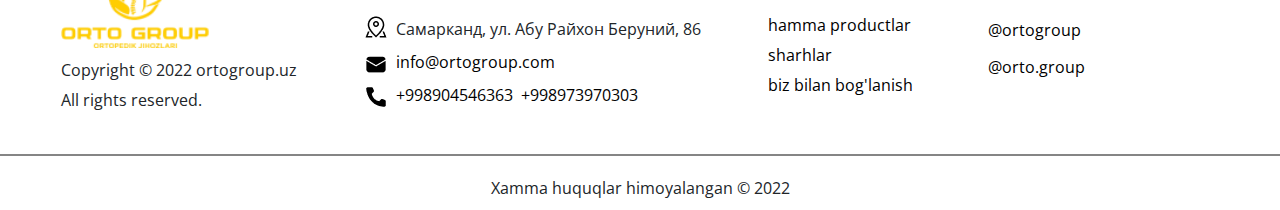
<file: pages/vorotnik.html>
<!DOCTYPE html>
<html lang="en">
<head>
    <meta charset="UTF-8">
    <meta http-equiv="X-UA-Compatible" content="IE=edge">
    <meta name="viewport" content="width=device-width, initial-scale=1.0">
    <title>Starfit</title>
    <link rel="shortcut icon" type="image/x-icon" href="../img/starfit-logo.png" />
    <link rel="stylesheet" href="../css/bootstrap.min.css">
    <link rel="preconnect" href="https://fonts.googleapis.com">
    <link rel="preconnect" href="https://fonts.gstatic.com" crossorigin>
    <link
        href="https://fonts.googleapis.com/css2?family=Merriweather:ital,wght@0,400;0,700;1,400;1,700&family=Open+Sans:wght@400;500;600;700&display=swap"
        rel="stylesheet">
    <link rel="stylesheet" href="https://unpkg.com/swiper/swiper-bundle.min.css">
    <link rel="stylesheet" href="https://unicons.iconscout.com/release/v4.0.0/css/line.css">
    <link rel="stylesheet" href="https://unicons.iconscout.com/release/v4.0.0/css/solid.css">
    <link rel="stylesheet" href="../css/podushka.css">
    <link rel="stylesheet" href="../css/style.css">
</head>

<body>
    
    <div id="page-preloader" class="preloader">
        <div class="lds-ring">
            <div></div>
            <div></div>
            <div></div>
            <div></div>
        </div>
    </div>

    <button class="open-button wow animate__animated animate__headShake animate__infinite " id="open-btn" data-wow-delay="1s" onclick="openForm()"><img src="../img/Group 59.png" alt=""></button>


    <section class="hero">
        <div class="wrapper">
            <header class="header">
                <div class="container__header">
                    <div class="header__body">
                        <div >
                            <a href="../index.html"><img src="../img/logo yellow.png" class="logo" alt=""></a>
                        </div>
                        <div class="lang__box response d-flex">
                            <p class="header-item-lang-ru "><button id="ru" class="translate btn-border"><img src="../img/emojione_flag-for-russia.png" alt=""></button></p>
                            <p class="header-item-lang-uz"><button id="uz" class="translate"> <img src="../img/flag-uzb.png" alt=""></button></p>
                      
                        </div>
                        <button onclick="open_modal(0)" class="open-btn"><i class="uil uil-apps apps" > </i></button>
                        <div id="modal" onclick="modal_out()">
                            <div class="modal_window">
                                <div class="close" onclick="close_modal()">
                                    <p></p>
                                    <p></p>
                                </div>
                                <div class="navigation__bar2">
                                    <div class="bar__title d-flex">
                                        <div>
                                            <img src="../img/podushka/Vector.png" alt="">
                                        </div>
                                        <a href="../pages/podushka.html" class="lng-p-pillow lang" key="yostig">Ortopedik
                                            yostig</a>
                                    </div>
                                    <div class="bar__title d-flex">
                                        <div>
                                            <img src="../img/podushka/Group 48.png" alt="">
                                        </div>
                                        <a href="../pages/vorotnik.html" class="lang" key="vorotnik2">Bo'yin uchun massajli
                                            vorotnik</a>
                                    </div>
                                    <div class="bar__title d-flex">
                                        <div>
                                            <img src="../img/podushka/Group 47.png" alt="">
                                        </div>
                                        <a href="../pages/karset.html" class="lang" key="korset2">Belingiz uchun korset </a>
                                    </div>
                                    <div class="bar__title d-flex">
                                        <div>
                                            <img src="../img/podushka/Group 46.png" alt="">
                                        </div>
                                        <a href="../pages/bandaj.html" class="lang" key="bandaj2">Echib olinadigan tizza
                                            bandaji</a>
                                    </div>
                                </div>
    
                            </div>
                        </div>
    
                        <div class="header__burger">
                            <span></span>
                        </div>
                        <nav class="header__menu">
                            <ul class="header__list">
                                <li>
                                    <a href="../index.html" class="header__link lang" key="home">bosh sahifa</a>
                                </li>
                                <li>
                                    <a href="#" class="header__link lang" key="kateg">bizni mahsulotlar</a>
                                </li>
                                <li>
                                    <a href="#" class="header__link lang" key="reviews">sharhlar</a>
                                </li>
                                <li>
                                    <a href="#" class="header__link lang" key="contact">biz bilan bog'laning</a>
                                </li>
    
                            </ul>
                            <h1><a href="../index.html" class="header__logo2">logo<span style="color: #FFCE00;">.</span></a>
                            </h1>
                            <div class="nav__phone2 ">
                              
                             
                                <div class="d-flex gap-2">
                                        <p> <i class="uil uil-telegram"></i><a href="https://t.me/starfitmagazin"
                                                style="color:black;text-decoration: none;"
                                                class="nav__phone__link nav__phone2-link "><b>@starfitmagazin</b></a></p>
                                </div>
                                    <div class="d-flex gap-2 top">
                                        <div><i class="uil uil-envelope bottom " style="position: relative;top:-1px"></i> </div>
                                        <p><a href="mailto:starfit.shop77@gmail.com" style="color: black;" class="nav__phone2-link"><b
                                                    style="position: relative;top:5px;left: -7px;">@starfit.shop77@gmail.com</b></a></p>
                                    </div>
                                    <div class="d-flex gap-2 links-top"  >
                                        <div class="btn-2 none  lang"  key="btn-1">
                                            <a href="#contact">Buyurtma berish</a>
                                         </div>
                                         
                                        
                                    </div>
                            </div>
                        </nav>

                        <div class="lang__box d-flex">
                            <p class="header-item-lang-ru"><button id="ru" class="translate"><img src="../img/emojione_flag-for-russia.png" alt=""></button></p>
                            <p class="header-item-lang-uz"><button id="uz" class="translate"> <img src="../img/flag-uzb.png" alt=""></button></p>
                        </div>
                    </div>
                </div>
            </header>
    
        </div>
    
        <div class="container">
            <div class="row">
                <div class="hero__box d-flex ">
                    <div class="navigation__bar">
                        <div class="bar__title d-flex">
                            <div>
                                <img src="../img/podushka/Vector.png" alt="">
                            </div>
                            <a href="../pages/podushka.html" class="lng-p-pillow lang" key="yostig">Ortopedik yostig</a>
                        </div>
                        <div class="bar__title d-flex">
                            <div>
                                <img src="../img/podushka/Group 48.png" alt="">
                            </div>
                            <a href="../pages/vorotnik.html" class="lang" key="vorotnik2">Bo'yin uchun massajli
                                vorotnik</a>
                        </div>
                        <div class="bar__title d-flex">
                            <div>
                                <img src="../img/podushka/Group 47.png" alt="">
                            </div>
                            <a href="../pages/karset.html" class="lang" key="korset2">Belingiz uchun korset </a>
                        </div>
                        <div class="bar__title d-flex">
                            <div>
                                <img src="../img/podushka/Group 46.png" alt="">
                            </div>
                            <a href="../pages/bandaj.html" class="lang" key="bandaj2">Yechib olinadigan tizza
                                bandaji</a>
                        </div>
                    </div>

                    <main class="main__box">


                        <section>
                            <div class="intro-product">
                                <div class="slider-product">

                                    <div class="card-slider-product">
                                        <div class="card-slider-product">
                                            <div class="card-slider__nav slider-nav">
                                                <div class="slider-nav__item" tabindex="0"><img
                                                        src="../img/remove-bg img/img-4.png" alt="">
                                                </div>
                                                <div class="slider-nav__item" tabindex="0"><img
                                                        src="../img/vorotnik/photo_2022-10-26_23-40-06.png" alt="">
                                                </div>
                                                <div class="slider-nav__item" tabindex="0"><img
                                                        src="../img/vorotnik/photo_2022-10-26_23-40-06 (2).png" alt="">
                                                </div>
                                                <div class="slider-nav__item" tabindex="0"><img
                                                        src="../img/vorotnik/photo_2022-10-26_23-40-06 (3).png" alt="">
                                                </div>
                                                <div class="slider-nav__item" tabindex="0"><img
                                                        src="../img/vorotnik/image_2022-11-27_18-25-15.png" alt="">
                                                </div>
                                            </div>
                                            <div class="card-slider__block slider-block">
                                                <div class="swiper-wrapper">
                                                    <div class="swiper-slide">
                                                        <img src="../img/remove-bg img/img-4.png" alt="">
                                                    </div>
                                                    <div class="swiper-slide">
                                                        <img src="../img/vorotnik/photo_2022-10-26_23-40-06.png" alt="">

                                                    </div>
                                                    <div class="swiper-slide">
                                                        <img src="../img/vorotnik/photo_2022-10-26_23-40-06 (2).png"
                                                            alt="">

                                                    </div>
                                                    <div class="swiper-slide">
                                                        <img src="../img/vorotnik/photo_2022-10-26_23-40-06 (3).png"
                                                            alt="">

                                                    </div>
                                                    <div class="swiper-slide">
                                                        <img src="../img/vorotnik/image_2022-11-27_18-25-15.png" alt="">

                                                    </div>
                                                </div>
                                            </div>
                                        </div>
                                        <div class="price none">
                                            <span class="price__current">150 000 sum</span>
                                            <span class="price__old">180 000 sum</span>
                                        </div>
                                        <a href="tel:+998904546363"> <button class="buy none width">Sotib olish</button></a>
                                    </div>
                                    <div class="card-info mb-5">
                                        <h2 class="title lang" key="intro-vorotnik">Ortopedik</h2>
                                        <span style="font-size: 2rem;font-weight:600;background-color:#FFCE00"
                                            class="lang" key="intro-span3">vorotnik</span>
                                        <div class="testimonials">
                                            <div class="rating">
                                                <i class="uis uis-star"></i>
                                                <i class="uis uis-star"></i>
                                                <i class="uis uis-star"></i>
                                                <i class="uis uis-star"></i>
                                                <i class="uis uis-star"></i>

                                            </div>
                                            <a href="#" class="testimonials__link">Отзывы 83</a>
                                        </div>
                                        <span class="available">В началии: 13 шт</span>
                                        <div class="price">
                                            <span class="price__current">150 000 sum</span>
                                            <span class="price__old">180 000 sum</span>
                                        </div>
                                        <a href="tel:+998904546363"><button class="buy">Sotib olish</button></a>
                                    </div>
                                </div>
                            </div>
                        </section>




                        <section>
                            <div class="about">
                                <div class="about__text">
                                    <h5 class="lang" key="interesting">Qiziqarli faktlar</h5>

                                    <h2 class="about-h2">
                                        <span style="color: #000;font-weight: 700;" class="lang" key="product">MAHSULOT
                                        </span>
                                        <span class="lang" key="about"
                                            style="color: #FFCE00; font-weight: 700;font-size: 34px;line-height: 54px">HAQIDA</span>
                                    </h2>
                                    <img src="../img/podushka/Group 18.png" alt="">
                                    <p>
                                        <b class="lang" key="vorotnik">Bo'yningiz uchun massajli vorotnik</b>
                                        <span class="lang" key="about-vorotnik">- bu bo'yin harakatlarini cheklaydigan
                                            yumshoq bo'yinbog'. Yumshoq ko'pikdan yasalgan bo'lib, bo'yniga o'raladi va
                                            orqa tomondan mahkamlanadi. Servikal bo'yinbog' bilan fiksatsiya
                                            mushaklarning spazmlarini davolash, servikal mintaqadagi harakatlarni
                                            barqarorlashtirish va cheklash uchun ishlatiladi.
                                        </span>
                                    </p>
                                </div>

                            </div>
                        </section>

                        <section>
                            <div class="mainly__title">
                                <div>
                                    <div class="d-flex justify-items-center">

                                        <h2 class="mainly__text lang" key="main1">ASOSIY</h2> &nbsp;&nbsp;
                                        <h2 style="background-color: #FFCE00; font-weight: 900;margin-top: 10px; height:40px; padding-top: 6px;"
                                            class="lang mainly-h2" key="main2">XUSUSIYATLAR</h2>
                                    </div>
                                    <img src="./../img/podushka/Group 18.png" alt="">
                                </div>
                                <div class="mainly">
                                    <div class=" d-flex gap-4">
                                        <div class="mt-2">
                                            <img src="./../img/podushka/Group 6.png" alt="">
                                        </div>
                                        <div>
                                            <h5><b class="lang" key="material">Material</b></h5>
                                            <p class="lang" key="main-p">Sog'ligingiz uchun yuqori
                                                sifatli<br>tuzatuvchimizni xarid qiling</p>
                                        </div>
                                    </div>

                                    <div class=" d-flex gap-4 ">
                                        <div class="mt-2">
                                            <img src="./../img/podushka/Group 7.png" alt="">
                                        </div>
                                        <div>
                                            <h5><b class="lang" key="repeir">Davolash va oldini olish</b></h5>
                                            <p class="lang" key="main-p">Sog'ligingiz uchun yuqori
                                                sifatli<br>tuzatuvchimizni xarid qiling</p>
                                        </div>
                                    </div>

                                    <div class=" d-flex gap-4 ">
                                        <div class="mt-2">
                                            <img src="./../img/podushka/Group 8.png" alt="">
                                        </div>
                                        <div>
                                            <h5><b class="lang" key="ekologiya">Ekologiya va ergonomika</b></h5>
                                            <p class="lang" key="main-p">Sog'ligingiz uchun yuqori
                                                sifatli<br>tuzatuvchimizni xarid qiling</p>
                                        </div>
                                    </div>
                                </div>

                            </div>

                            <div class="about__img d-flex ">
                                <img src="./../img/podushka/photo_2022-10-26_23-20-34.png" class="img-fluid" alt="">
                                <img src="./../img/podushka/photo_2022-10-26_23-20-34 (2).png" alt="">
                                <img src="./../img/podushka/photo_2022-10-26_23-20-35 (2).png" alt="">
                                <img src="./../img/podushka/photo_2022-10-26_23-20-33.png" alt="">
                                <img src="./../img/podushka/photo_2022-10-26_23-20-34 (3).png" alt="">
                                <img src="./../img/podushka/photo_2022-10-26_23-20-35.png" alt="">
                                <img src="./../img/podushka/photo_2022-10-26_23-20-36.png" alt="">
                            </div>
                        </section>


                        <section>
                            <div class="testimony__title">
                                <div>
                                    <div class="d-flex testimon_block">
                                        <h2 class="testimony__text lang" key="use" style="font-weight: 700;">FOYDALANISH
                                            UCHUN </h2> &nbsp;&nbsp;
                                        <div>
                                            <span style="background-color: #FFCE00;font-weight: 700;margin-top: -5px;"
                                                class="lang mainly-h2 to-top" key="show"> KO‘RSATMALAR</span>

                                        </div>
                                    </div>
                                    <img src="./../img/Group 18.png" alt="">
                                </div>
                                <div class="testimony">
                                    <div class=" d-flex gap-4">
                                        <div class="mt-2">
                                          <i class="uil uil-check-circle"></i>
                                        </div>
                                        <div>
                                            <p class="lang" key="vorotnik-p1">Boshqa tabiatning bo'yin va orqa qismida og'riq..</p>
                                        </div>
                                    </div>

                                    <div class=" d-flex gap-4 ">
                                        <div class="mt-2">
                                          <i class="uil uil-check-circle"></i>
                                        </div>
                                        <div>
                                            <p class="lang" key="vorotnik-p2">Orqa miya degenerativ-distrofik kasalliklari.</p>
                                        </div>
                                    </div>

                                    <div class=" d-flex gap-4 ">
                                        <div class="mt-2">
                                          <i class="uil uil-check-circle"></i>
                                        </div>
                                        <div>
                                            <p class="lang" key="vorotnik-p3">Jag' sohasidagi yog'ning ortiqcha cho'kishi.</p>
                                        </div>
                                    </div>

                                    <div class=" d-flex gap-4 ">
                                        <div class="mt-2">
                                          <i class="uil uil-check-circle"></i>
                                        </div>
                                        <div>
                                            <p class="lang" key="vorotnik-p4">Servikal spondiloz, bachadon bo'yni radikulit sindromi.</p>
                                        </div>
                                    </div>

                                    <div class=" d-flex gap-4 ">
                                        <div class="mt-2">
                                          <i class="uil uil-check-circle"></i>
                                        </div>
                                        <div>
                                            <p class="lang" key="vorotnik-p5">Jarohatlardan keyin reabilitatsiya, servikal umurtqa pog'onasida
                                                operatsiyadan keyingi sharoitlar, churrali disklarni jarrohlik
                                                davolashdan keyin reabilitatsiya.</p>
                                        </div>
                                    </div>
                                </div>
                        </section>


                        <section>
                            <div id="contact" class="contact__box mt-5 mb-5">
                                <div class="d-flex testimon_block contact-block mr-5">
                                    <h1 class="lang" key="contact-title">Nima buyurtma</h1>
                                    <h1 style="color: #FFCE00;" class="lang" key="contact-text">bermoqchisiz?</h1>

                                </div>
                                <div class="contact__form">
                                    <input type="text" placeholder="isim-familiya*" class="mt-2" id="name"> <br>
                                    <input type="tel" name="phone" class="mt-4 mb-4" placeholder="telefon nomer*"
                                        id="phone"> <br>
                                    <input type="text" placeholder="manzil*" class="mt-1 mb-3" id="address"> <br>
                                    <textarea name="comment" id="comment" cols="30" rows="10"
                                        placeholder="qaysi mahsulotimizni olmoqchisiz?"></textarea> <br>
                                    <button type="submit" class="contact__btn lang " key="send" onclick="send()">YUBORISH</button>
                                </div>
                            </div>
                        </section>

                    </main>
                </div>
                <div id="sells">
                    <div class="main__heading">
                        <h2>БЕСТ<span>СЕЛЛЕРЫ</span></h2>
                        <img src="../img/Group 18.png" alt="">
                    </div>
                    <div class="sells__box d-flex pt-2 mb-5">
                        <div class="sells__card pillow__card">
                            <div class="img__box">
                                <div> <img src="../img/product-karset.png" style="margin-left: 20px;" alt=""></div>
                            </div>
                            <div class="stars d-flex mt-2 mb-2">
                                <img src="../img/Star 1.svg" alt="">
                                <img src="../img/Star 1.svg" alt="">
                                <img src="../img/Star 1.svg" alt="">
                                <img src="../img/Star 1.svg" alt="">
                                <img src="../img/Star 1.svg" alt="">
                            </div>
                            <div class="views d-flex">
                                <div class="line"></div>
                                <p class="viewers mt-2">301 reviews</p>
                            </div>
                            <p class="lang" key="korset">Ortopedik korset</p>
                            <h3 class="lang" key="sum1">240.000 sum</h3>
                                     <button class="lang" key="buy"><a href="../pages/karset.html"> sotib olish</a></button>
                        </div>
                        <div class="sells__card pillow__card card-sell2 ">
                            <div class="img__box">
                                <div> <img src="../img/intro-img2.png" class="sells__img" style="margin-left: 30px;" alt="">
                                </div>
                            </div>
                            <div class="stars d-flex mt-2 mb-2">
                                <img src="../img/Star 1.svg" alt="">
                                <img src="../img/Star 1.svg" alt="">
                                <img src="../img/Star 1.svg" alt="">
                                <img src="../img/Star 1.svg" alt="">
                                <img src="../img/Star 1.svg" alt="">
                            </div>
                            <div class="views d-flex">
                                <div class="line"></div>
                                <p class="viewers mt-2">279 reviews</p>
                            </div>
                            <p class="lang" key="yostig">Ortopedik yostig'</p>
                            <h3 class="lang" key="sum3">420.000 sum</h3>
                                     <button class="lang" key="buy"><a href="../pages/podushka.html"> sotib olish</a></button>
                 
                        </div>
                        <div class="sells__card pillow__card card-sell3">
                            <div class="img__box">
                                <div> <img src="../img/photo_2022-10-26_23-40-06.png" style="margin-left:30px;" alt="">
                                </div>
                            </div>
                            <div class="stars d-flex mt-2 mb-2">
                                <img src="../img/Star 1.svg" alt="">
                                <img src="../img/Star 1.svg" alt="">
                                <img src="../img/Star 1.svg" alt="">
                                <img src="../img/Star 1.svg" alt="">
                                <img src="../img/Star 1.svg" alt="">
                            </div>
                            <div class="views d-flex">
                                <div class="line"></div>
                                <p class="viewers mt-2">260 reviews</p>
                            </div>
                            <p class="lang" key="vorotnik">Massajli vorotnik</p>
                            <h3 class="lang" key="sum2">150.000 sum</h3>
                                     <button class="lang" key="buy"><a href="../pages/vorotnik.html"> sotib olish</a></button>
                 
                        </div>
                        <div class="sells__card pillow__card">
                            <div class="img__box">
                                <div> <img src="../img/intro-img4.png" class="sells__img4" alt=""></div>
                            </div>
                            <div class="stars d-flex mt-2 mb-2">
                                <img src="../img/Star 1.svg" alt="">
                                <img src="../img/Star 1.svg" alt="">
                                <img src="../img/Star 1.svg" alt="">
                                <img src="../img/Star 1.svg" alt="">
                                <img src="../img/Star 1.svg" alt="">
                            </div>
                            <div class="views d-flex">
                                <div class="line"></div>
                                <p class="viewers mt-2">299 reviews</p>
                            </div>
                            <p class="lang" key="bandaj">Tizza uchun bandaj</p>
                            <h3 class="lang" key="sum4">320.000 sum</h3>
                                     <button class="lang" key="buy"><a href="../pages/bandaj.html"> sotib olish</a></button>
                 
                        </div>
    
                    </div>
    
    

                </div>
            </div>
        </div>
    </section>
  
  
    <footer class="footer">
        <div class="container">
            <div class="row">
                <div class="footer__block d-flex justify-content-around  pt-4 pb-3 gap-5">
                    <div>
                        <img width="150px" style=" margin-bottom: 0;" src="../img/logo yellow.png" alt="">
                        <div style="margin-top:10px">
                            <p>Copyright © 2022 ortogroup.uz</p>
                            <p style="margin-top: -10px;">
                                All rights reserved.</p>
                       
                        </div>
                    </div>
                    <div class="adress ">
                        <h3 class="lang mb-3" key="info">Info</h3>
                        <div class="d-flex item gap-2">
                            <div>
                                <img src="../img/ep_map-location.png" alt="">
                            </div>
                            <p  class="mt-1">Самарканд, ул. Абу Райхон Беруний, 86 </p>
                        </div>
                        <div class="d-flex item gap-2" style="margin-top: -7px;margin-bottom: 7px;">
                            <div>
                                <img src="../img/fluent_mail-20-filled.png" alt="">
                            </div>
                            <a href="#">info@ortogroup.com</a>
                        </div>
                       
                        <div class="d-flex item mt-1 gap-2">
                            <div>
                                <img src="../img/carbon_phone-filled.png" alt="">
                            </div>
                           <a href="tel:+998904546363"> +998904546363</a>
                           <a href="tel:+998973970303">+998973970303</a>
                        </div>
                       
                        
                    </div>
                    <div class="menu">
                        <h3 class="lang mb-3" key="menu">Menu</h3>
                        <p class="lang mt-2" key="all" ><a href="#catteg">hamma productlar</a></p>
                        <p class="lang" key="reviews"><a href="#testimonial">sharhlar</a></p>
                        <p class="lang" key="contact"><a href="#contact">biz bilan bog'lanish</a></p>
                    </div>
                    <div>
                        <h3 class="mb-3">Ijtimoiy tarmoqlar</h3>
                        <div class="d-flex item mt-1 to-bottom gap-2">
                            <p> <i class="uil uil-telegram" style="font-size: 25px;" ></i><a href="https://t.me/ortogroup1"
                                    style="color:black;text-decoration: none;"
                                    class="nav__phone__link ">&nbsp; @ortogroup</a></p>
                        </div>
                        <div class="d-flex item footer-item gap-2">
                            <div>
                                <i class="uil uil-instagram-alt"  style="font-size: 29px;"></i>
                            </div>
                            <a href="#" class="mt-2">@orto.group</a>
                        </div>
                    </div>
                </div>
            </div>
        </div>
    </footer>

    <p class="footer__title lang" key="rights">
        Xamma huquqlar himoyalangan &copy; 2022
    </p>



    <script src="../js/bootstrap.js"></script>
    <script src="../js/jquery-3.6.1.min.js"></script>
    <script src="../js/language.js"></script>
    <script src="https://cdn.jsdelivr.net/npm/swiper/swiper-bundle.min.js"></script>
    <script src="../js/podushka.js"></script>
    <script src="../js/main.js"></script>
    <script src="../js/connector.js"></script>
</body>

</html>
</file>
<file: css/podushka.css>
body {
    font-family: 'Open-sans' sans-serif;
}
.hero{
    background-image: url(../img/blurred-cardio-machines.jpg);
    background-repeat: no-repeat;
    background-size: 100% 22%;

}
.hero__box {
    margin-top: 70px;
    gap: 40px;
}

.bar__title {
    width: 265px;
    padding: 5px 0;
    gap: 10px;
    border-bottom: 2px solid #7D7D7D;
}

.bar__title:last-child {
    border: none;
}
.open-button{
    right: -65px !important;

}
.chat-popup {
    right: 45px !important;
  }
.bar__title a {
    margin-top: 8px;
    text-align: left;
    color: #000;
    text-decoration: none;
    font-size: 18px;
}

.bar__title img {
    margin: 10px 0;
}

.navigation__bar {
    z-index: 50;
    width: 304px;
    height: 297px;
    background: transparent;
    box-shadow: 0px 4px 4px rgba(0, 0, 0, 0.25);
    border-radius: 30px;
    padding: 20px;
    position: sticky;
    top: 80px;
}

.intro__text h1 {
    font-style: normal;
    font-weight: 700;
    font-size: 60px;
    line-height: 82px;
    color: #000000;
}

.intro__img {
    padding: 30px 0 0 0;
}


.rating i {
    color: #FFCE00;
}

/*===========================================*/

.mainly__title {
    margin-top: 50px;
}

.about__text h5 {
    font-family: 'Merriweather', serif;
    font-style: italic;
    font-weight: 300;
    font-size: 24px;
    line-height: 30px;
    color: #000000;
}

.mainly__text {
    padding: 5px 0 10px 0px;
    font-style: normal;
    font-weight: 700;
    font-size: 40px;
    line-height: 54px;
    color: #000000;
}

.mainly {
    margin-top: 55px;
}

.mainly h5 {
    font-family: 'Open Sans', sans-serif;
    font-style: normal;
    font-weight: 400;
    font-size: 24px;
    line-height: 33px;
    color: #000000;
}

.mainly p {
    font-style: normal;
    font-weight: 400;
    font-size: 16px;
    line-height: 22px;
    color: #000000;

}


/*===========================================*/


.about {
    margin-top: 95px !important;
}

.about__text img {
    padding: 20px 0 30px 0;
}

.about__img {
    display: none !important;
    margin: 0 225px 0 0;
    flex-direction: column;
    gap: 20px;
}



/*============================*/

.testimony__title {
    margin-top: 95px;
}

.testimony__title h2 {
    font-weight: 700;
}

.contact-block {
    margin-left: -40px;
}

.testimony {
    margin-top: 30px;
}

.testimony img {
    width: 30px;
    margin-top: -16px;
}


/*============================*/

.contact__box h1 {
    font-weight: 700;
    margin: 0 0 10px 10px;
    font-size: 2rem !important;
}

.sells__img {
    margin: 52px 0;
}

.sells__img4 {
    margin-left: 40px;
    width: 170px;
}

.pillow__card .img__box {
    display: flex;
    border: none;
    height: auto;

}
.img__box{
    position: relative;
}
.pillow__card p {
    font-size: 18px;
    margin: 3px 0;
    text-align: center;
}

.views p {
    font-size: 16px;
}

.pillow__card h3 {
    color: #FFCE00;
    text-align: center;
    font-size: 22px;
}

.pillow__card button {
    margin: 10px 0 0 50px;
    width: 161px;
    height: 30px;
    background: #FFCE00;
    border-radius: 20px;
    text-transform: uppercase;
    border: none;
    filter: drop-shadow(0px 4px 4px rgba(0, 0, 0, 0.25));
}

.contact__box {
    margin: 0 20px;
    gap: 50px;
    padding: 0 !important;
}

.contact__form {
    margin-left: -25px;
}


.slider-none{
    display: none;
}

.slider-product {
    display: flex;
}

.card-slider-product {
    width: 592px;
    height: 490px;
    margin-right: 60px;
    display: flex;

}

.card-slider__block {
    cursor: grab;
}

.card-info {
    width: 270px;
    padding-right: 62px;
}

.slider-nav {
    width: 82px;
    margin-right: 20px;
}

.stars {
    margin-left: 50px !important;
}

.slider-nav__item {
    height: 82px;
    width: 100%;
    background-color: transparent;
    display: flex;
    align-items: center;
    justify-content: center;
    border: 1px solid #000000;
    border-radius: 4px;
    cursor: pointer;
}

.slider-nav__item:not(:last-child) {
    margin-bottom: 20px;
}

.slider-nav__item img {
    max-width: 80%;
    max-height: 80%;
}

.slider-block {
    overflow: hidden;
    width: calc(100% - 82px - 20px);
    background-color: transparent;
    border: 1px solid #000000;
    border-radius: 4px;
}

.swiper-slide {
    width: 100%;
    height: 100%;
    overflow: hidden;
    display: flex;
    align-items: center;
    justify-content: center;
}

.swiper-slide img {
    max-width: 100%;
    max-height: 100%;
    border-radius: 10px;
}

.vendor {
    display: inline-block;
    font-weight: 400;
    font-size: 14px;
    line-height: 19px;
    color: #808080;
    margin-bottom: 40px;
}

.title {
    margin: 0;
    margin-bottom: 7px;
    font-weight: 600;
    line-height: 30px;
    color: #000000;
}

.title span {
    background-color: #FFCE00;
}

.testimonials {
    display: flex;
    align-items: center;
    margin-bottom: 10px;
    margin-top: 10px;
}

.testimonials__link {
    font-weight: 500;
    font-size: 14px;
    line-height: 19px;
    color: #5D71DD;
    border-bottom: 1px solid #5D71DD;
}

.rating {
    display: flex;
    align-items: center;
    margin-right: 20px;
}

.rating img:not(:last-child) {
    margin-right: 4px;
}

.available {
    display: inline-block;
    font-weight: 400;
    font-size: 14px;
    line-height: 19px;
    color: #808080;
    margin-bottom: 40px;
}

.price {
    display: flex;
    align-items: flex-end;
    margin-bottom: 40px;
}

.price__current {
    font-family: 'Roboto', sans-serif;
    font-weight: 700;
    font-size: 34px;
    line-height: 35px;
    color: #4D4D4D;
}

.price__old {
    font-size: 18px;
    line-height: 25px;
    color: #808080;
    text-decoration: line-through;
    transform: translateY(-5px);
}

.buy {
    font-weight: 600;
    font-size: 14px;
    line-height: 20px;
    text-align: center;
    color: #000000;
    background-color: #FFCE00;
    width: 100%;
    height: 45px;
    border-radius: 4px;
    border: none;
    cursor: pointer;
}

.btn-center {
    text-align: center;
}

.modal-open {
    border: none;
    background-color: transparent;
    cursor: pointer;
    padding: 0;
    font-weight: 500;
    font-size: 14px;
    line-height: 19px;
    color: #5D71DD;
    border-bottom: 1px solid #5D71DD;
}


/*Modal*/

#modal {
    position: fixed;
    top: 0;
    left: 0;
    right: 0;
    bottom: 0;
    z-index: 999;
    background-color: #000;
    opacity: 0.96;
    display: none;
}

.modal_window button {
    display: none;
}

.modal_window {
    position: absolute;
    left: 50%;
    top: 50%;
    transform: translate(-50%, -50%);
    background-color: #fff;
    opacity: 1;
    padding: 20px;
    width: 360px;
    border-radius: 10px;
    z-index: 10000;
}

.close {
    position: absolute;
    padding: 10px;
    right: 0;
    top: 10px;
    cursor: pointer;
}

.close p {
    width: 30px;
    height: 4px;
    color: red;
    background-color: red;
    margin: 0;
}

.close p:first-child {
    transform: rotateZ(-45deg);
    margin-bottom: -4px;
}

.close p:last-child {
    transform: rotateZ(45deg);
}

.overlay2 {
    background-color: #dee2e6 !important;
}

.overlay2::before {
    background: #dee2e6 !important;
}

.sells__card img {
    max-width: 200px;
    object-fit: cover;
}

.none {
    display: none;
}

.open-btn {
    display: none;
}

.mainly-h2 {
    font-size: 2.3rem !important;
    padding-top: 0 !important;
}

.to-top {
    font-size: 2rem !important;
    position: relative;
    top: -5px;
}
.testimony__title i{
    font-size: 35px;
    position: relative;
    top: -10px;
    color: #FFCE00;
  }
  
@media(max-width:460px) {

    body {
        overflow-x: hidden;
    }
    .hero{
        background-size: 200% 21.5%; 
    }
    .pillow__card button{
        width: 115px;
        text-align: center;
    }
    .pillow__card button  a{
        font-size: 13px;
    }

    .buy {
        position: relative;
        top: 500px;

    }
    .sells__card img {
        max-width: 119px;
        object-fit: cover;
    }
    .pillow__card{
        width: 150px;
    }
    .pillow__card button{
        margin: 0 auto;
    }
    .stars{
        margin: 10px 20px !important;
    }
    .slider-none{
        display: block;
    }
    .mainly-h2 {
        font-size: 1.5rem !important;
        padding-top: 7px !important;
    }

    .to-top {
        position: relative;
        top: -20px;
    }

    .price {
        margin-top: 10px;
        margin-bottom: 13px;
    }
    .sells__box{
        gap: 0px !important;
        position: relative;
        left: -40px;
        display: grid !important;
        grid-template-columns: 1fr 1fr;
    }
    .card-sell3 p{
        padding: 0 20px;
    }
    .wrapper-intro{
        left: -35px;
    }

    .card-hot{
        background-color: #FFCE00;
        padding: 3px;
        position: absolute;
        right: 10px;
    }
    .about {
        margin-top: 160px !important;
    }

    .mainly__text {
        font-size: 25px;
    }

    .testimon_block {
        flex-direction: column;
    }

    .contact__form {
        margin-left: 0;
    }

    .contact__box h1 {
        text-align: center;
        font-size: 1.9rem !important;
    }

    .contact__box h1:last-child {
        margin-top: -15px;
    }
    .chat-popup {
        right: 28px !important;
    }
    .price__old {
        position: relative;
        right: 45px;
    }

    .about-h2 span {
        font-size: 29px !important;
    }

    .price {
        position: relative;
        top: 500px;
        margin-top: 20px;
    }

    .header__body h1 {
        margin: 0;
        margin-left: 10px;
    }

    .swiper-slide img {
        margin-top: 60px;
    }

    .header__logo {
        left: 0 !important;
    }

    .slider-nav {
        gap: 5px;
        display: flex;
        width: 350px;
        margin-top: 21px
    }

    .slider-block {
        width: auto;
        margin-top: -130px;
    }

    .header__logo {
        font-size: 32px;
    }

    .open-btn {
        display: block;
        margin-left: -20px;
    }

    .response {
        margin-left: 40px !important;
    }

    .intro-product {
        margin-top: -55px;
    }

    .slider-product {
        flex-direction: column-reverse;
    }

    .card-info {
        width: auto;
    }
    .card-sell2{
        margin-top: -45px;
    }
    .card-sell3{
        margin-top: 20px;
    }
    .img__box{
        width: 150px !important;
    }
    .pillow__card h3 {
        color: #FFCE00;
        text-align: center;
        font-size: 18px;}
    .card-slider-product {
        flex-direction: column-reverse;
        width: 345px;
        height: 395px;
        margin-bottom: 10px;
        margin-top: -72px;
    }

    .width {
        width: 200px;
        height: 50px;
        z-index: 0;
    }

    .navigation__bar {
        display: none;
    }

    .intro__text h1 {

        font-size: 43px;
        line-height: 61px;
    }

    .title {
        font-size: 34px;
    }

    .hero__box {
        display: block !important;
        margin-top: 70px;
    }

    .main__box {
        margin: 0;
        margin-left: -20px;
    }

    .contact__box {
        margin: 40px !important;
    }
    .contact-block{
        margin-left: -5px;
    }
    .response{
        margin-left: 43% !important;
    }
    .about__img {
        margin: 20px 10px 0 0;
    }

    .about__img img {
        width: 300px;

    }

    .sells__card {
        margin-bottom: 20px;
        position: relative;
        left: 30px;
    }

    button {
        display: block;
        border: none;
        background: none;
        z-index: 100;
    }

    #modal {
        z-index: 1000;
    }

    .navigation__bar2 {
        display: block;
        background-color: #fff;
    }
    .open-button{
        right: -90px !important;
    
    }
  
}


@media(max-width:360px){
    .card-slider-product{
        position: relative;
        top: -38px;
    }
}
</file>
<file: css/style.css>
*{
    margin: 0;
    padding: 0;
    box-sizing: border-box;
}
body{
    font-family: 'Open Sans', sans-serif;
    position: relative;
    height: 100%;
    overflow-x: hidden;
}

:root {
    --primary: #fff;
    --secondary: #FFCE00;
    --bg: #0e1523;
}

button{
  color: #000;
}
a{
  color: #000;
  text-decoration: none;
}
select option{
  font-weight: 600;
}
select{
  width: 160px;
}
.atropos-scale, .atropos-rotate, .atropos-inner, .card {
  overflow: visible;
  position: relative;
}

/* Кнопка, используемая для открытия формы чата - закреплена в нижней части страницы */
.open-button {
  border: none;
  cursor: pointer;
  background: none;
  position: fixed;
  bottom: 23px;
  right: -10px;
  width: 280px;
  transition: all 5s ;
  z-index: 1000;
}
.translate{
  background: none;
  border: none;
  text-transform: uppercase;
  font-weight: 600;
}
/* Всплывающий чат - скрыт по умолчанию */
.chat-popup {
  display: none;
  position: fixed;
  transition: all 5s ease ;
  bottom: 160px;
  right: 105px;
  z-index: 9;
}

.close-img{
  position: relative;
  top: 7px;
}
/* Добавление стилей в контейнер формы */
.form-container {
  max-width: 300px;
  padding: 10px;
  background-color: white;
}

/* Полноразмерная текстовая область */
.form-container textarea {
  width: 100%;
  padding: 15px;
  margin: 5px 0 22px 0;
  border: none;
  background: #f1f1f1;
  resize: none;
  min-height: 200px;
}
.lang__box p{
  text-transform: lowercase;
}
/* Когда текстовая область получит фокус, сделайте что-нибудь */
.form-container textarea:focus {
  background-color: #ddd;
  outline: none;
}

/* Установите стиль для кнопки отправить/кнопка */
.form-container .btn {
  background-color: #4CAF50;
  color: white;
  padding: 16px 20px;
  border: none;
  cursor: pointer;
  width: 100%;
  margin-bottom:10px;
  opacity: 0.8;
}

/* Добавьте красный цвет фона к кнопке отмена */
.form-container .cancel {
  background-color: red;
}

/* Добавьте некоторые эффекты наведения на кнопки */
.form-container .btn:hover, .open-button:hover {
  opacity: 1;
}

.container__header{
  max-width: 1300px;
  margin: 0 auto;
  align-items: center;
}

/*loader*/
.preloader{
  position: fixed;
  top: 0;
  left: 0;
  right: 0;
  bottom: 0;
  background: #fff;
  z-index: 99999;
  height: 100%;
  transition: 1s all;
  visibility: visible;
}
.done{
  opacity: 0;
  visibility: hidden;
}

.loader{
  position: absolute;
  left: 50%;
  top: 50%;
  width: 30px;
  height: 30px;
  margin: -32px 0 0 -32px;  
  padding: 0;   
  
}
@keyframes spin {
  from{
      transform: translate(-50%,-50%),rotate(0deg);
  }
  to{
      transform: translate(-50%,-50%),rotate(360deg);
  }
}
.lds-ring {
  display: inline-block;
  position: relative;
  width: 80px;
  height: 80px;
  left: 50%;
  top: 45%;
}
.lds-ring div {
  box-sizing: border-box;
  display: block;
  position: absolute;
  width: 64px;
  height: 64px;
  margin: 8px;
  border: 8px solid #FFCE00;
  border-radius: 50%;
  animation: lds-ring 1.2s cubic-bezier(0.5, 0, 0.5, 1) infinite;
  border-color: #FFCE00 transparent transparent transparent;
}
.lds-ring div:nth-child(1) {
  animation-delay: -0.45s;
}
.lds-ring div:nth-child(2) {
  animation-delay: -0.3s;
}
.lds-ring div:nth-child(3) {
  animation-delay: -0.15s;
}
@keyframes lds-ring {
  0% {
    transform: rotate(0deg);
  }
  100% {
    transform: rotate(360deg);
  }
}

/*header top*/

.header-top{
  color: #000 !important;
    background-color: #000;
    width: 100%;
    top: 0;
    left: 0;
    height: 75px;
    z-index: 50;
    font-weight: 400 !important;
}

.header-top a{
  color: #fff;
}




input::placeholder,
textarea::placeholder{
  color: #858585;
  opacity: .8;
}







/*header*/

.wrapper{
  background: rgba(0, 0, 0, 0.4);
  color: #fff !important;
  height: 80px;
  position: relative;

}

.logo{
  position: absolute;
  left: 0;
}
.main__heading p{
    font-family: 'Merriweather',serif;
    font-size: 24px;
}
.header-fixed{
  width: 100%;
  height: 78px;
  z-index: 120;
  position:fixed;
  top: 0;
  left: 0;
  background-color: #5e6060;
  opacity: .9;
  transition: 2s all ease ;
  animation-name: show-header;
  animation-duration: 1s;

}
.apps{
  color: #fff;
  font-size: 32px;
}
@keyframes show-header{
  0%{
      opacity: 0;
      top: -70px;
  }
  100%{
      opacity: 1;
      top: 0;
  }
}

/*.header::before{
    content:'';
    position: absolute;
    top: 0;
    left: 0;
    width: 100%;
    height: 100%;
    z-index: 3;
    background-color: #fff;
    }
    */

.header__body{
  position: relative;
  display: flex;
  justify-items: center;
  justify-self: center;
  justify-content: space-between;
  height: 0px;
  align-items: center;
}
.carousel-indicators [data-bs-target]{
    background-color: #D9D9D9;
    border-radius: 50%;
    height: 12px;
    width: 12px;
}
.carousel-indicators .active{
    background-color: #FFCE00;
    height: 14px;
    width: 14px;
}
.carousel-control-next-icon, .carousel-control-prev-icon{
    background-color: #FFCE00;
    border-radius: 50%;
}
.carousel-control-next-icon{
    position: relative;
    left: 80px;
    top: 40px;
    opacity: 1;
}
.carousel-control-next{
    opacity: 1;
}
.carousel-control-prev-icon{
    position: relative;
    right: 80px;
    top: 40px;
}
.nav__phone{
    margin: 18px 0 ;
    z-index: 5;
    display: flex;
    flex-direction: row;
    margin-left: 20px;
}
.nav__phone img{
  width: 25px;
 
}
.nav__phone p{
  color: #fff;
  font-size: 18px;
  
}
.call__link{
  font-size: 23px;
  font-weight: 600;
  color: #000;
  text-decoration: none;
 
}
.call__link:hover{
  color: #000;
}

.second__block{
  align-items: center;
  margin-top: -30px;
}
.top{
  position: relative;
  left: 10px;
}
.nav__phone__link{
  position: relative;
  top: -5px;
}
.nav__phone i{
  color: #fff;
  font-size: 30px;
}

.header__logo{
    font-weight: 700;
    font-size: 45px;
    position: relative;
    z-index: 3;
    color: #FFCE00;
    text-decoration: none;
}
.header__logo:hover{
    color: #000;
}
.header__logo,
.header__logo span:hover{
    color: #000;
}
.header__list li{
    list-style: none;
    margin: 0 0 0 20px;
}
.header__list{
    display: flex;
    position: relative;
    z-index: 3;
    margin-top: 15px;
    margin-left: 460px;
}
.header__link{
    color: #fff;
    text-transform: uppercase;
    font-size: 16px;
    text-decoration: none;
    font-weight: 700;
}
.header__link:hover{
  color: #FFCE00;
}
.header__burger.active::before{
    transform: rotate(45deg);
    top: 9px;
}
.header__burger.active::after{
    transform: rotate(-45deg);
    bottom: 9px;
}
.header__burger.active span{
    transform: scale(0);
}
.content{
    margin-top: 100px;
}
.header__logo2{
    display: none;
}
.nav__phone2{
    display: none;
}
.btns{
  margin-top: 17px;
  
}
.btn-1{
  background:none;
  height: 40px;
  border: 1px solid #FFCE00;
  padding-bottom: 2px;
  padding: 10px;
  color: #000;
  border-radius: 10px;
  cursor: pointer;
  font-weight: 600;
}
.btn-2{
  color: #000;
  background-color: #FFCE00;
  border: 1px solid #FFCE00;
  height: 40px;
  padding: 10px 10px 29px;
  border-radius: 10px;
  width: auto;
  cursor: pointer;
  font-weight: 500;
}
.lang__box{
  z-index: 10;
  color: #fff;
  font-size: 20px;
  font-weight: 600;
  margin-top: 72px;   
}
.lang__box button{
  color: #fff;
}
.lang__box p{
  padding: 15px 5px 0;
}
.header__menu{
  margin-top: 75px;
}
  @media(max-width:810px){
        body.lock{
            overflow: hidden;
        }
        .lds-ring{
          left: 40%;
        }
        .header__body{
            height: 50px;
            margin-top: 0;
        }
        .header-top{
          display: none;
        }
        .header__logo{
            left: 50px;
            font-size: 32px;
          }
        .nav__phone{
            display: none;
        }
        .size{
          font-size: 34px !important;
        }
        .testimonial__box{
          flex-direction: column;
          gap: 0;
        }
        .testimonial__box span{
          margin-top: -40px !important;
        }
        .main__heading h2,
        .main__heading span{
            font-size: 29px !important;
        }
        .header__burger{
            display: block;
            position: relative;
            width: 30px;
            height: 20px;
            position: relative;
            z-index: 150; 
            cursor: pointer;
            right: 15px;
        }
        .header-fixed{
          height: 56px;
        }
        .header__burger span{
            position: absolute;
            right: 0;
            width: 75%;
            height: 3px;
            top: 9px;
          background: #fff;
            transition: all 0.3s ease 0s;
        }
        .header__burger::before,
        .header__burger::after{
            content: '';
            background-color: #fff;
            position: absolute;
            width: 100%;
            height: 100%;
            height: 3px;
            left: 0;
            transition: all 0.3s ease 0s;
        }
        .header__burger::before{
            top: 0;
        }
        .header__burger::after{
            bottom: 0;
        }
        .header__menu{
            position: fixed;
            top: -75px;
            left: -100%;
            width: 100%;
            height: 100%;
            border-radius: 10px;
            overflow: hidden;
            background-color:grey;
            padding: 70px 0 0 0;
            z-index: 100;
            transition: all 0.3s ease 0s;
            
        }
        .header__menu.active{
            left: 0;
        }
        .header__list{
            display: block;
        }
        .header__list li{
            text-align: center;
            margin: 0 0 20px 0;
        }
        .header__list a{
            font-size: 21px;
        }
        .header__logo2{
            display: none;
        }
        .nav__phone2{
            display: block;
            position: relative;
            margin-top: 210px;
        }
        .nav__phone2 a{
          color: #fff !important;
        }
        .nav__phone2-link{
          font-size: 23px;
        }
        .nav__phone2 i{
          font-size: 35px;
        }
        .nav__phone2 div{
            justify-content: center;
        }
        .nav__phone2 p{
            font-size: 26px;
        }
        .nav__phone2 img{
            width: 25px;
            position: relative;
            top: 10px;
        }
        .intro{
          margin-top: -55px !important;
          height: auto !important;
        }
        .bottom{
            position: relative;
            top: 12px;
        }
        .container{
            max-width: 750px;
        }
        .img5{
          margin-left: -10px !important;
        }
        
  }


  @media(max-width:380px){
    .nav__phone2{
        display: block;
        position: relative;
        top: 135px;
    }
    .bottom{
        position: relative;
        top: 12px;
    }
  }



  /*===========================================*/
  .intro{
    margin-top: -50px;
  }

  .intro__box{
    position: relative; 
   
    gap: 80px;
    justify-content: space-around;
  }
  .intro__title{
    margin-top: 8%;
  }
  .intro__title p{
    color: #000;
  }
  .line__intro{
    width: 100px;
    height: 3px;
    background: #FFCE00;
  }
  .new{
    float: left;
    align-items: center;
    gap: 15px;

}
  .new p{
    font-style: italic;
    font-weight: 300;
    font-size: 24px;
    line-height: 30px;
    margin: 5px 0;
    color: #fff;
  }

  .intro__title button{
    border: none;
    width: 190px;
    height: 38px;
    text-transform: uppercase;
    background: #FFCE00;
    box-shadow: 0px 4px 4px rgba(0, 0, 0, 0.25);
    border-radius: 10px;
    font-weight: 700;
  }
  .btns-product{
    border: none;
    width: 150px;
    height: 38px;
    text-transform: uppercase;
    background: #FFCE00;
    box-shadow: 0px 4px 4px rgba(0, 0, 0, 0.25);
    border-radius: 10px;
  }
  .back{
    background:none !important;
    margin: 0 auto;
    text-align: center;
    display: flex;
    border: 1px solid #FFCE00 !important;
    justify-content: center;
    margin-top: 5px;
    color: #FFCE00 !important;
    margin-bottom: 20px;
    font-size: 14px;
    text-transform: uppercase;
  }
  .back a{
    color: #FFCE00 !important;
  }
  button a:hover{
    color: #000;
  }
  .intro__title h1{
    font-weight: 700;
    font-size: 55px;
    line-height: 60px;
    margin: 13px 0 0 0;
    color: #000 ;
  }

  /*end of header*/


  /*intro-slider*/
  html,
  body {
    position: relative;
    height: 100%;
  }
  .swiper {
    width: 100%;
    height: 79vh;
  }
  .wrapper-intro-slide{
    position: relative;
    top: -50px;
  }
  .swiper-slide {
    font-size: 18px;
    background:transparent;

    /* Center slide text vertically */
    display: -webkit-box;
    display: -ms-flexbox;
    display: -webkit-flex;
    display: flex;
    -webkit-box-pack: center;
    -ms-flex-pack: center;
    -webkit-justify-content: center;
    justify-content: center;
    -webkit-box-align: center;
    -ms-flex-align: center;
  }

  .swiper-slide img {
    display: block;
    width: 100%;
    object-fit: cover;
  }
  .swiper {
    margin-left: auto;
    margin-right: auto;
  }
  .img3{
    margin-top: 50px;
    width: 393px !important;
  }
  .img5{
    margin-top: 132px;
    width: 526px !important;

  }
  .swiper-button-next,
   .swiper-button-prev{
    color: #FFCE00;
 
   }
   .intro-prev,
   .intro-next{
    display: none;
   }

   .swiper-pagination-bullet{
        width: 12px;
        height: 12px;
   }
   .swiper-pagination-bullet-active{
        width: 17px;
        height: 17px;
   }
   /*end of slider*/

.main__heading{
    text-align: center;
}
.main__heading span{
    margin-top: -5px;
    margin-left: 1px;
    color: #FFCE00;
    font-size: 40px;
    font-weight: 700;
}
.main__heading h2{
    font-size: 40px;
    font-weight:900;
}
.img__box{
    overflow: hidden;
    position: relative;
    box-sizing: border-box;
    width: 250px;
    height: 250px;
    border-radius: 5px;
    transition: 1s all ease;
    
}
.img__box img{
    border-top-left-radius: 5px;
    transition: 1s all ease;
}

.viewers{
    font-size: 18px;
    color: #7A7A7A;
}
.line{
    width: 30px;
    height: 2px;
    background-color: #000000;
}
.views{
    align-items: center;
    flex-direction: column;
}
.sells__card{
    max-width: 250px;
    border-radius: 20px;
    transition: all 1s ease;
    padding-bottom: 20px;
}

.border-top{
    border-top-left-radius: 0;
    border-top-right-radius: 0;
    border-bottom-left-radius: 30px;
    border-bottom-right-radius: 30px;
    border-top: 1px solid #FAFAFF !important;
}
.sells__card h3{
    text-align: center;
}
.sells__card h4{
    font-size: 22px;
    text-align: center;
    padding: 0 30px;
}
.sells__box{
    justify-content: center;
    gap: 30px;
    display: flex;
}
.stars{
    gap: 10px;
    margin-left: 10px;
}
.left{
  margin-left: 60px !important;
}
a:hover{
  color: #000;
}




.container {
    max-width: 1200px;
    margin: 0 auto;
    width: 100%;
    height: 100%;
    
}
.box {
    display: grid;
    grid-template-columns: repeat(3, 1fr);
    place-items: center;
    grid-gap: 2rem;
    margin-top: 40px;
    font: normal 1rem sans-serif;
}

.card-product {
    position: relative;
    width: 330px;
    height: 24rem;
    background-color:var(--primary);
    border-radius: 1rem;
    border: .1rem solid transparent;
    overflow: hidden;
    box-shadow: 0 0.2rem 0.6rem #ffce00;
    transition: .5s all ease;
}

.card-product:hover {
    border: .1rem solid var(--secondary);
    transform: scale(1.1);
}

.card-product::before {
    top: -6%;
    right: -6%;
    width: 9rem;
    height: 9rem;
}

.card-product::after {
    bottom: -6%;
    left: -6%;
    width: 5rem;
    height: 5rem;
}

.card-product:hover::before {
    transform: scale(1.8);
}

.card-product:hover::after {
    transform: scale(0);
}

.card-content {

    position: absolute;
    top:0;
    left:0;
    width: 100%;
    height: 100%;

    display: flex;
    flex-direction: column;
    justify-content: space-around;
    align-items: center;
   
}


.card-img {
    width: auto;
    height: 15rem;
    margin-top: -13px;
}

.card-body, 
.card-footer {
    transform: translateX(15rem);
    transition: .2s all linear;
}

.card-body {
    width: 100%;

    display: flex;
    justify-content: space-around;
    align-items: center;

}

.card-product:hover .card-img,
.card-product:hover .card-title,
.card-product:hover .card-body,
.card-product:hover .card-footer {
    transform: translateY(0);
}

.card-title{
    font-weight: 700;
    font-size: 23.2679px;
    line-height: 31px;
    color: #000000;
    text-align: center;
}


.card-price {
    font: bolder 1.5rem sans-serif;
}

.btn {
  
    background-color: unset;
    border: none;
    outline: none;
 
   
    cursor: pointer;
}

.btn-img{
    width: auto;
    height: 15px;
    margin-bottom: 2px;
}

.card-btns{
    margin-top: 15px;
}

.main-btn{
    transition: .5s all ease;
    width: 70.15px ;
    height: 35.18px;
    color: #000000 !important;
    background: #FFFFFF;
    border: 0.89881px solid #000000;
    border-radius: 125.833px;
    margin-left: 195px;
    margin-top: -26px;
    font-weight: 500;
    font-size: 17px;
    line-height: 22px;
}

.card-product:hover .main-btn{
    transform: translateX(-95px) ;
    transition: .2s all ease;
    background-color: #FFCE00;
    width: 78px;
    height: 40px;
}
.btn-border {
    width: 196px;
    height: 40px;
    border: 1px solid #000000;
    font-weight: 500;
    font-size: 17px;
    line-height: 22px;
    border-radius: 140px;
    transform: translateY(-23px) translateX(-75px);
    transition: .3s all ease !important;
}
.btn-border:hover{
  border: 1px solid #000 !important;
}
.main-btn:hover{
  border: 1px solid #000 !important;  
}

@media(max-width:460px){
    .box{
        grid-template-columns: 1fr;
    }
}

/*=============================================*/

.new__section{
    background-color: #FFCE00;
    padding: 60px 0;
    margin: 50px 0 0 0;
    text-align: center;
}
.sub-title{
    font-family: 'Merriweather', serif;
    color: #000 !important;
}
.sect__img__box{
    max-width: 80px;
    height: 80px;
    background-color: #fff;
    border-radius: 50%;
    margin: 0 auto;
}
.sect__img__box img{
    margin: 0 auto;
    padding-top: 10px;
}
.section__card h3{
    margin: 10px 0;
    color: #000;
    font-size: 25px;
    font-weight: 600;
}

.product__box{
    display: grid;
    grid-template-columns: 1fr;
    gap: 100px;
    justify-items: center;
    justify-content: center;
    justify-self: center;
    align-items: center;
}
.product__box button{
    font-size: 14px;
    padding: 10px;
    font-weight: 700;
    border-radius: 20px;
    background-color: #FFCE00;
    border: none;
    filter: drop-shadow(0px 4px 4px rgba(0, 0, 0, 0.25));
    margin-bottom: 15px;
}
.product__card p{
    padding: 0 50px 0 0;
}

.product__block1,
.product__block3{
  gap: 115px;
}
.product__block2{
  gap: 220px;
}
.product__block4{
  gap: 330px;
}
.product-img4{
  width: 280px;
}
/*=======================*/

.testimonial{
    margin: 50px 0;
}
.response{
  display: none !important;
}
/* .testimonial__box{
    margin: 30px 0;
    justify-content: space-around;
}
.testimonial__card{
    max-width: 300px;
    height: 384px;
    background: rgba(0, 0, 0, 0.05);
    border: 1px solid #000000;
    box-shadow: 0px 4px 4px rgba(0, 0, 0, 0.25);
    border-radius: 30px;
    padding: 20px 10px;
    text-align: center;
    margin: 0 50px;
}
.img__testimonial{
    display: block;
    margin: 10px auto;
    width: 50px;
    height: 50px;
    border-radius: 50%;
}
 */

 .slide-container{
    max-width: 1120px;
    width: 100%;
    padding: 40px 0;
  }
  .slide-content{
    margin: 0 40px;
    overflow: hidden;
    border-radius: 25px;
  }
  .card{
    margin:  10px;
    padding: 0 !important;
    border-radius: 25px;
    background-color: #FFF;
  }
  .card-intro{
    width: 1000px;
  }
  .image-content,
  .card-content-testimonial{
    display: flex;
    flex-direction: column;
    align-items: center;
    padding: 10px 14px;
  }
  .image-content{
    position: relative;
    row-gap: 5px;
    padding: 25px 0;
  }
  .overlay{
    position: absolute;
    left: 0;
    top: 0;
    height: 100%;
    width: 100%;
    background-color: #FFCE00;
    border-radius: 25px 25px 0 25px;
  }
  .overlay::before,
  .overlay::after{
    content: '';
    position: absolute;
    right: 0;
    bottom: -40px;
    height: 40px;
    width: 40px;
    background-color: #FFCE00;
  }
  .overlay::after{
    border-radius: 0 25px 0 0;
    background-color: #FFF;
  }
  .card-image-testimonial{
    position: relative;
    height: 150px;
    width: 150px;
    border-radius: 50%;
    background: #FFF;
    padding: 3px;
    top: 15px;
  }
  .card-image-testimonial .card-img{
    height: 100%;
    width: 100%;
    object-fit: cover;
    border-radius: 50%;
    border: 4px solid #FFCE00;
  }
  .name{
    font-size: 18px;
    font-weight: 500;
    color: #333;
  }
  .description{
    font-size: 14px;
    color: #707070;
    text-align: center;
  }
  .button{
    border: none;
    font-size: 16px;
    color: #FFF;
    padding: 8px 16px;
    background-color: #FFCE00;
    border-radius: 6px;
    margin: 14px;
    cursor: pointer;
    transition: all 0.3s ease;
  }
  .button:hover{
    background: #265DF2;
  }
  
  .swiper-navBtn{
    color: #D9D9D9;
    transition: color 0.3s ease;
  }
  .swiper-navBtn:hover{
    color: #FFCE00;
  }
  .swiper-navBtn::before,
  .swiper-navBtn::after{
    font-size: 35px;
  }
  .swiper-button-next{
    right: 0;
  }
  .swiper-button-prev{
    left: 0;
  }
  .swiper-pagination-bullet{
    background-color: #D9D9D9;
    opacity: 1;
  }
  .swiper-pagination-bullet-active{
    background-color: #FFCE00;
  }
  
  @media screen and (max-width: 768px) {
    .slide-content{
      margin: 0 10px;
    }
    .swiper-navBtn{
      display: none;
    }
  }
  


/*contact*/
.contact{
    padding: 30px 0;
    background-color: #F3F3F3;
}
.contact__box{
    margin: 0 20px;
    padding: 0 87px;
    gap: 50px;
}

.contact__btn{
    border: none;
    width: 165px;
    height: 38px;
    text-transform: uppercase;
    background: #FFCE00;
    box-shadow: 0px 4px 4px rgba(0, 0, 0, 0.25);
    border-radius: 10px;
    margin-top: 10px;
}
.contact__img{
    overflow:hidden;
    border-radius: 30px;
    height: 431px;
    width: 557px;
}
.contact__img img{        
    border-radius: 30px;
    transition: 1s;
}
.contact__img img:hover{
    border-radius: 30px;
    transform: scale(1.2);
}
.contact__form input,textarea{
    width: 400px;
    border: 1px solid #000000;
    border-radius: 30px;
    padding: 12px 20px;
}
.contact__form input::placeholder{
    color: #000000;
}
.contact__form textarea::placeholder{
    color: #000000;
}
.item p{
    text-align: left;
}
/*========Footer=======*/

.footer{
    border-bottom: 2px solid #858585;
    margin-bottom: 10px;
}
.footer__title{
    text-align: center;
    padding: 10px 0;
}
.to-bottom{
  margin-top: -20px;
}
.menu p{
  margin-top: -10px;
}
.footer-item{
  margin-top: -20px;
}
.footer h3{
  font-weight: 500;
}
@media(max-width:810px) {
    .sells__box{
        display: grid;
        grid-template-columns: 1fr 1fr;
        justify-content: center;
        justify-items: center;
        gap: 10px;
    }
    .sells__box > a:first-child{
      display: none;
    }
}





.slide-container{
    max-width: 1120px;
    width: 100%;
    padding: 40px 0;
  }
  .slide-content{
    margin: 0 40px;
    overflow: hidden;
    border-radius: 25px;
  }
  .card2{
    width: 350px;
    border-radius: 25px;
    background-color: #FFF;
    border: 1px solid rgba(0, 0, 0, 0.175);
    transition: all 1s ease;
  }
  .card2 h4{
    margin-top: 10px;
  }
  .card2:hover{
      transition: 1s all ease;
      box-shadow: 0px 2px 20px 4px #D8D8D8;
  }
  .card-intro{
    width: 1000px;
  }
  .image-content2,
  .card-content2{
    display: flex;
    flex-direction: column;
    align-items: center;
    padding: 10px 14px;
  }
  .image-content2{
    position: relative;
    row-gap: 5px;
    padding: 25px 0;
  }
  .overlay2{
    position: absolute;
    left: 0;
    top: 0;
    height: 100%;
    width: 100%;
    background-color: #FFCE00;
    border-radius: 25px 25px 0 25px;
  }
  .overlay2::before,
  .overlay2::after{
    content: '';
    position: absolute;
    right: 0;
    bottom: -40px;
    height: 40px;
    width: 40px;
    background-color: #FFCE00;
  }
  .overlay2::after{
    border-radius: 0 25px 0 0;
    background-color: #FFF;
  }
  .card-image2{
    position: relative;
    height: 150px;
    width: 150px;
    border-radius: 50%;
    padding: 3px;
  }
  .card-image2 img{
    width: 200px;
    margin-top: -20px;
    margin-left: -20px;
  }

  .card-image2 .card-img{
    height: 100%;
    width: 100%;
    object-fit: cover;
    border-radius: 50%;
    border: 4px solid #FFCE00;
  }
  .name{
    font-size: 18px;
    font-weight: 500;
    color: #333;
  }
  .description{
    font-size: 14px;
    color: #707070;
    text-align: center;
  }
  .card2 h4,
  .card2 h3{
    text-align: center;
    position: relative;
  }
  .button{
    border: none;
    font-size: 16px;
    color: #FFF;
    padding: 8px 16px;
    background-color: #FFCE00;
    border-radius: 6px;
    margin: 14px;
    cursor: pointer;
    transition: all 0.3s ease;
  }
  .button:hover{
    background: #265DF2;
  }
  
  .swiper-navBtn{
    color: #D9D9D9;
    transition: color 0.3s ease;
  }
  .swiper-navBtn:hover{
    color: #FFCE00;
  }
  .swiper-navBtn::before,
  .swiper-navBtn::after{
    font-size: 35px;
  }
  .swiper-button-next{
    right: 45px;
  }
  .swiper-button-prev{
    left: 45px;
  }
  .swiper-pagination-bullet{
    background-color: #D9D9D9;
    opacity: 1;
  }
  .swiper-pagination-bullet-active{
    background-color: #FFCE00;
  }
  
  @media screen and (max-width: 768px) {
    .slide-content{
      margin: 0 10px;
    }
    .swiper-navBtn{
      display: none;
    }
  }
  
.footer{
  padding: 10px 0;
}

  @media(max-width:460px){
      .intro__box{
        display: block !important;
        padding-bottom: 30px;
      }
      .header__h1{
        margin: 0 0 0 -40px;
      }
      .card-image2 img{
        width: 150px;
        margin-left: 0;
      }
      
      .sells__bandaj{
        margin-left: -15px !important;
      }
      .contact__box{
        margin:0 0 0 -41px;
      }
      .product-span{
        font-size: 1.5rem !important;
      }
      .response{
        margin-left: 58%;
        display: flex !important;
      }
      .response  button{
        font-weight: 600;
        padding-right: 10px;
        font-size: 20px;
        text-transform: lowercase;
       
      }
      .logo{
        width: 80px;
        margin-top: -20px;
        margin-left: 20px;
      }
      .wrapper{
        height: 60px;
        width: 103%;
      }
      .btn-border{
        border-right: 1px solid #FFCE00;
      }
      #ru{
        padding-left: 10px;
      
      }
      .response p{
        font-size: 25px;
      }
          
  .swiper-button-next{
    right: 10px;
  }
  .swiper-button-prev{
    left: 10px;
  }
        .open-button{
          right: -95px !important;
          z-index: 50;
        }
        .chat-popup{
          right: 25px !important;
          bottom: 120px;
        }
        .chat-popup img{
          width: 47px;
        }
        .open-button img{
          width: 100px;
        }
      .main__heading h2{
         font-size: 25px;
      }
      .intro__img img{
        width: 230px;
        margin-left: 45px;
      }
      .intro__title h1{
        font-size: 32px;
        line-height: 44px;
      }
      .container{
        max-width: 340px;
      }
      .swiper-pagination-bullet{
        position: relative;
        top: -30px;
        z-index: 1000 !important;
      }
      .swiper-wrapper{
        top: -35px;
      }
   
      .card2{
        max-width: 160px;
        margin: 0 auto 30px;
      }
      .card-image2{
        height: 100px;
      }
      .card2 h3{
        font-size: 15px;
      }
      .card2 h4{
        font-size: 18px;
      }
      .stars img{
        width: 17px;
      }
      .left{
        margin: 0 21px 10px !important;
      }
      .viewers{
        font-size: 14px;
      }
      .back{
        width: auto;
        height: auto;
        padding: 5px 10px;
      }
      .back a{
        font-size: 12px;
        padding: 0 !important;
      }
      .img3{
        margin: 0;
        width: 200px !important;
      }
      .section__box{
        display: block !important;
      }
      .contact__form input, textarea{
          width: 270px;
      }
      .footer__block{
        display: block !important;
      }
      .product__block1,
      .product__block2,
      .product__block3,
      .product__block4{
        flex-direction: column;
        gap: 20px;

      }
      .product__block2,
      .product__block4{
        flex-direction: column-reverse;
      }
      .box1{
        margin-top: 42px;
      }
      .box2{
        margin-top: 75px;
      }
      .box4{
        margin-top: 41px;
      }
      .testimonial .container{
        max-width: 410px;
      }
      .menu{
        margin-top: 10px;
      }
  }

  @media(max-width:400px){
    .swiper {
      width: 100%;
      height: 101vh;
  }
  }
  @media(max-width:360px) {
      .container{
        max-width: 340px !important;
        margin: 0 auto;
      }
      .main__box{
        margin: 0 10px;
      }
      .slider-block{
        width: 300px;
      }
      .slider-nav{
        width: 300px;
        gap: 5px;
      }
      .contact__box h1{
        font-size: 1.6rem !important;
      }
      .contact__form{
        margin-left: -25px;
      }
      .nav__phone2-link{
        font-size: 21px;
      }
      .price__old{
          right: 25px;
      }
  }
</file>
